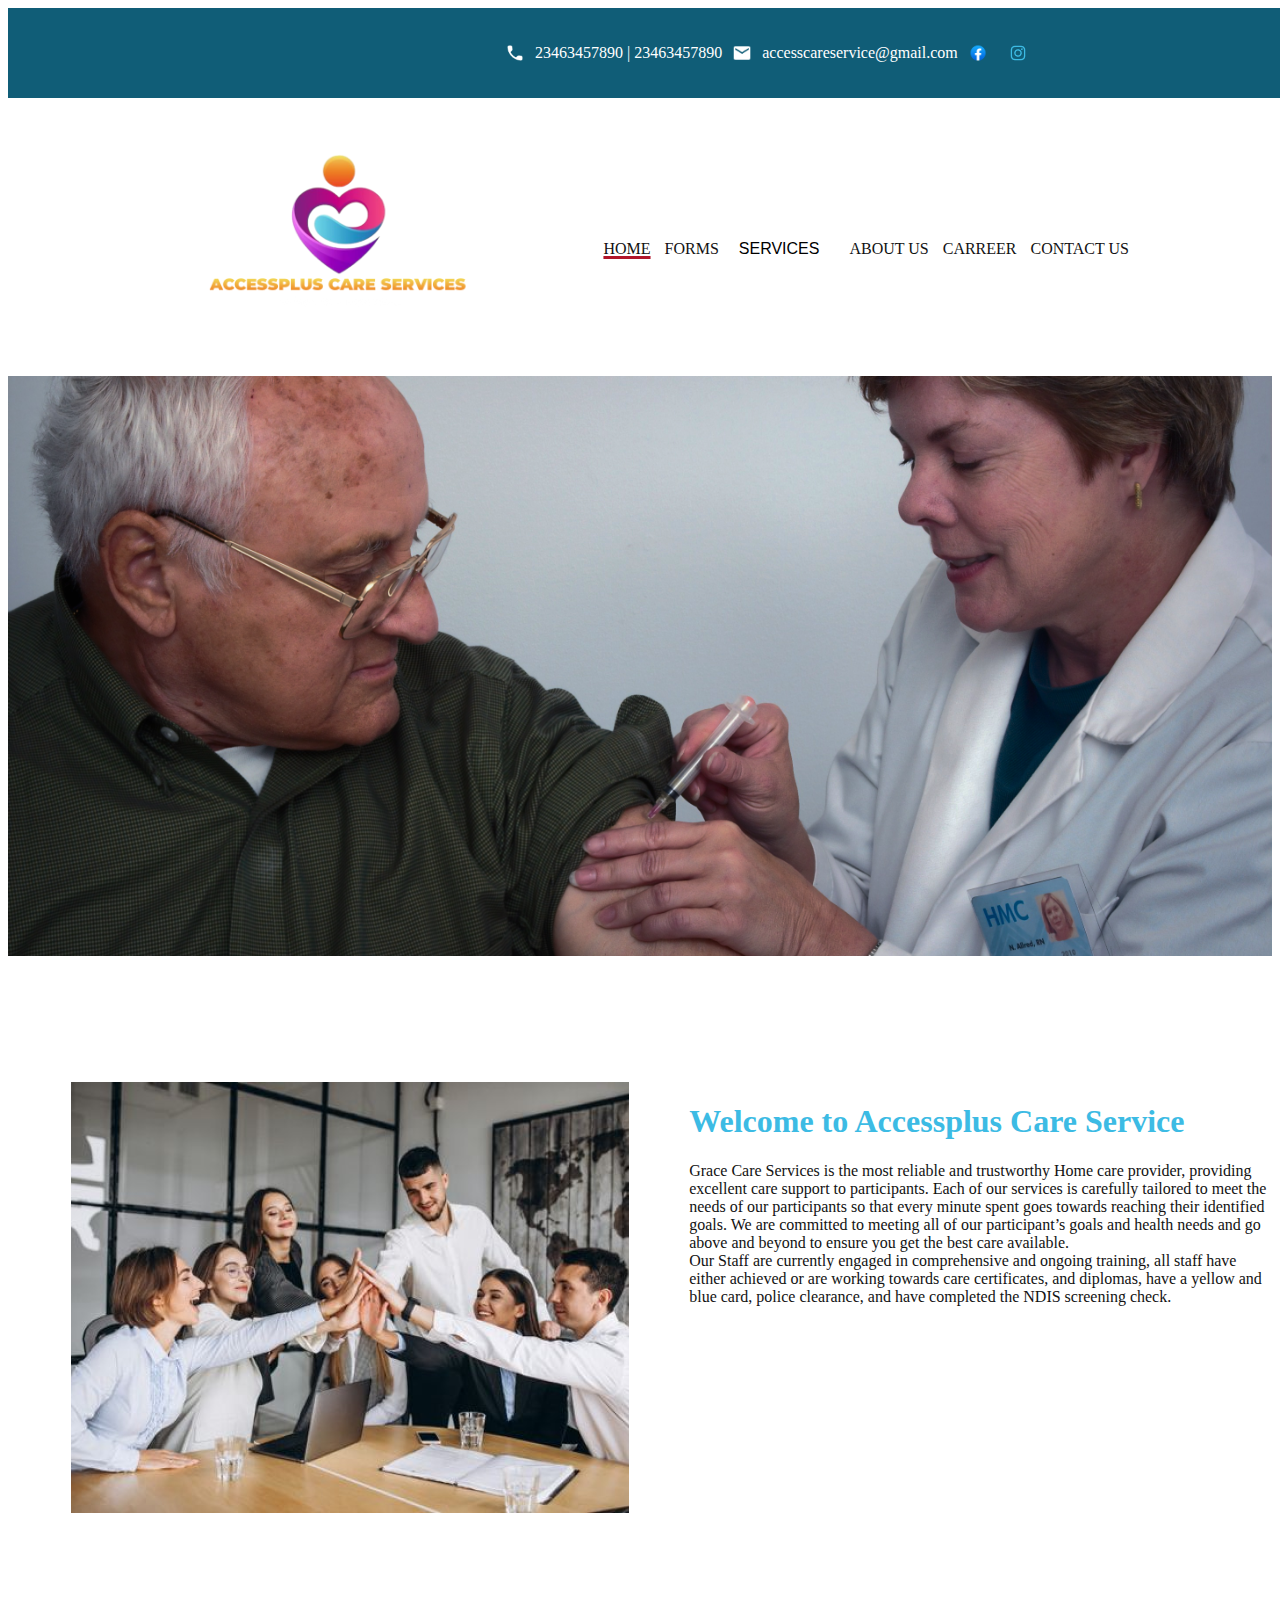
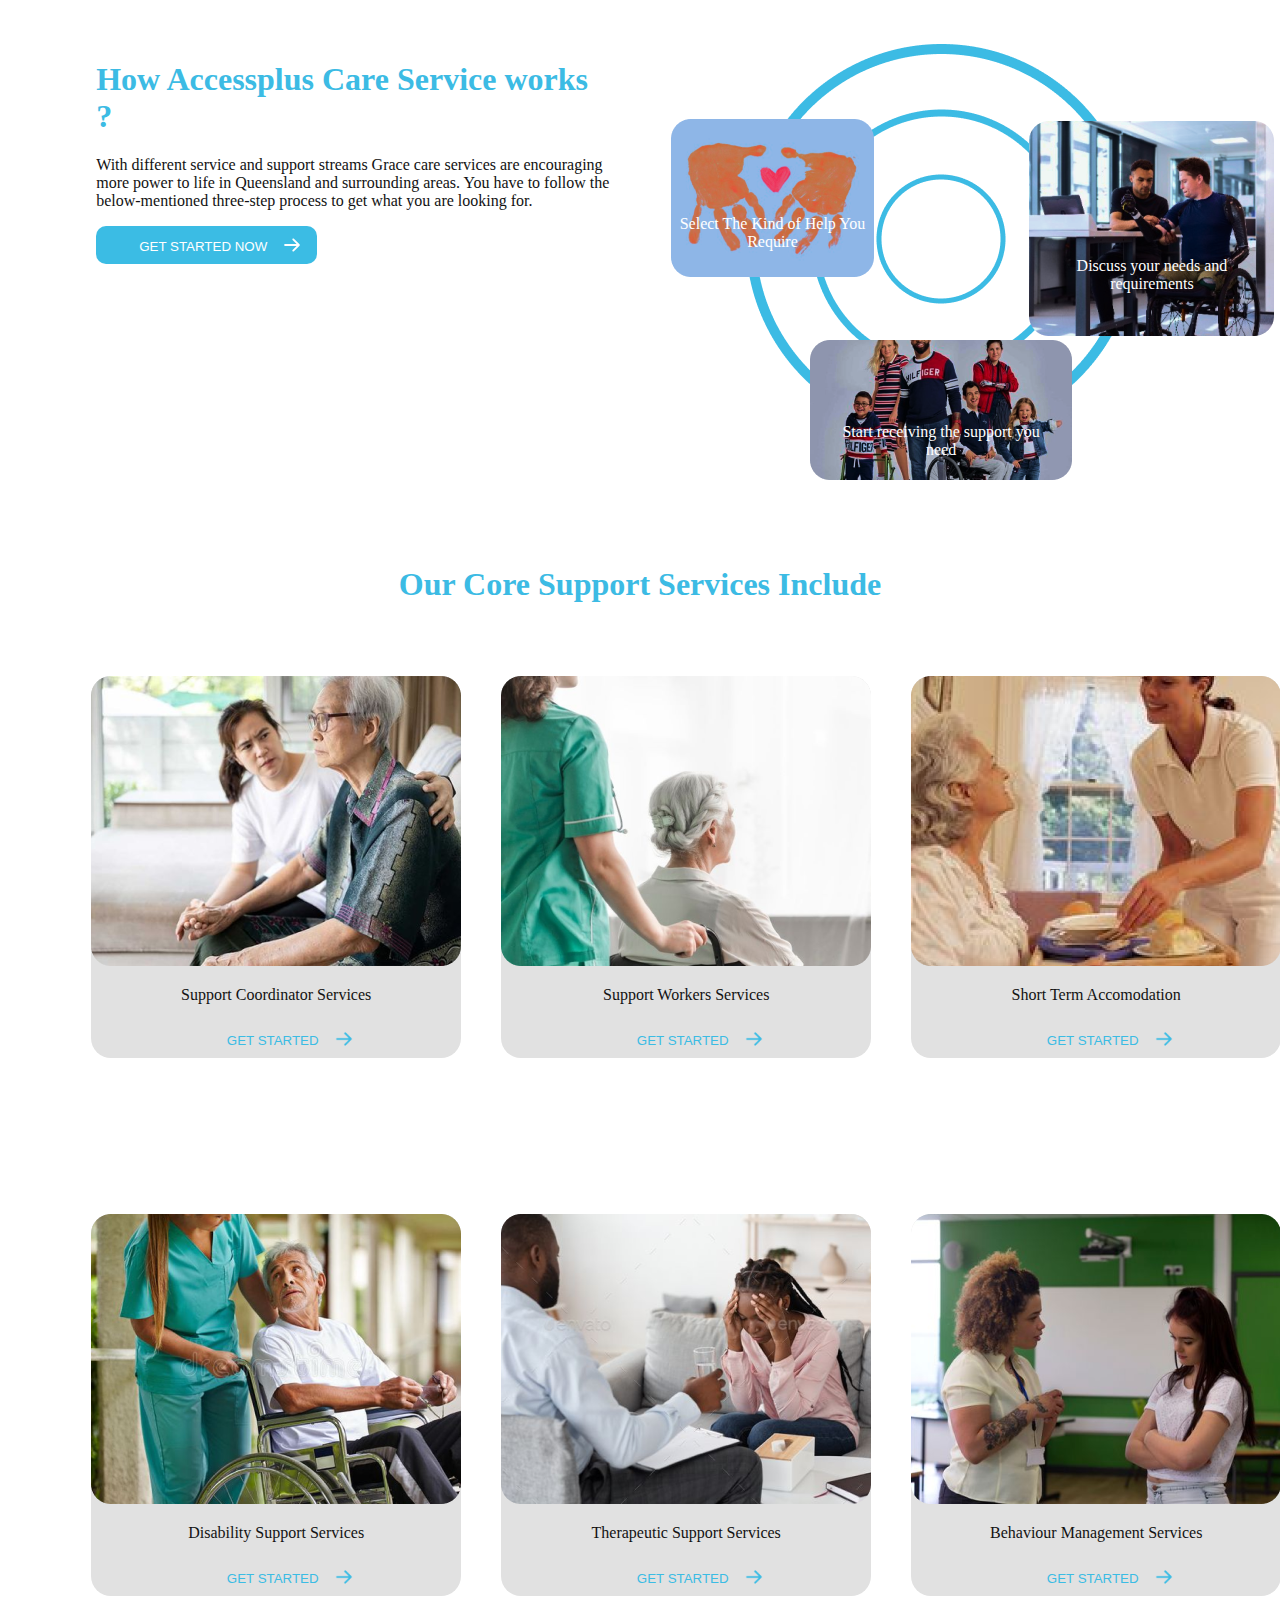
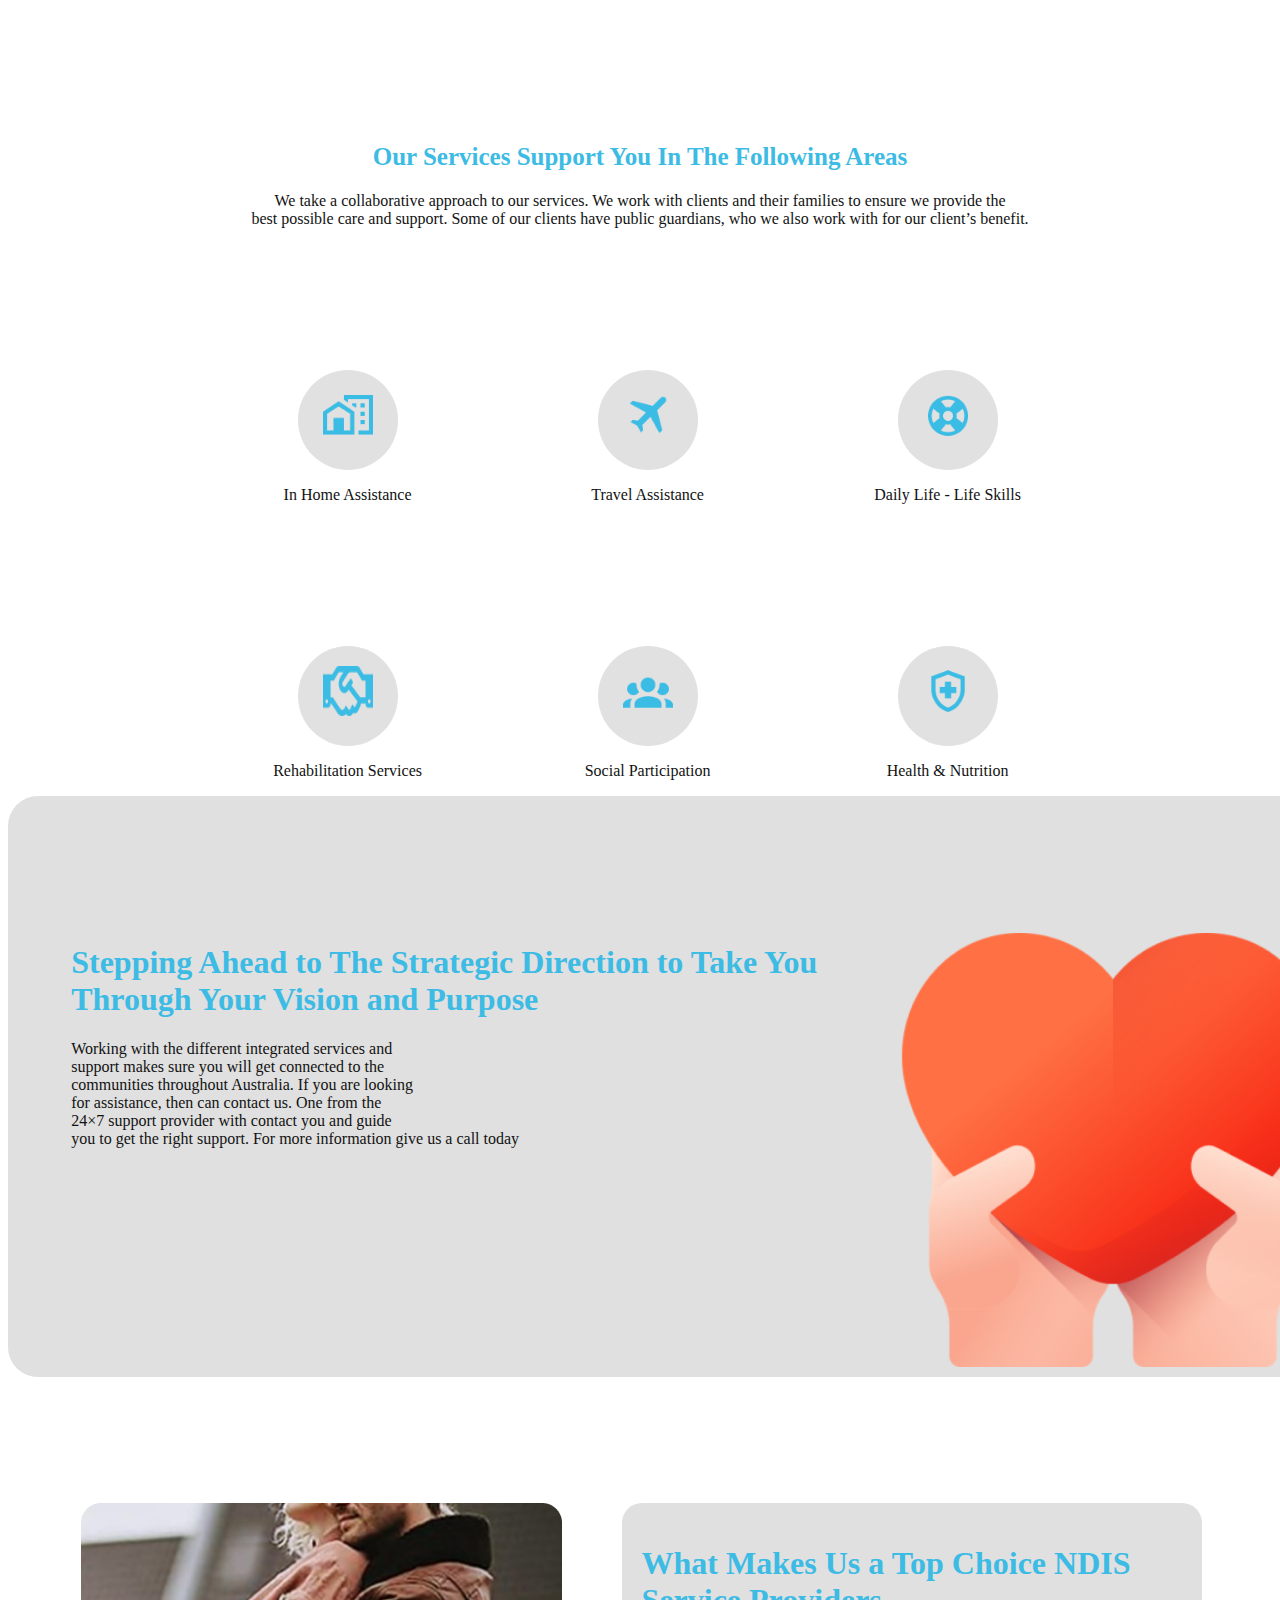
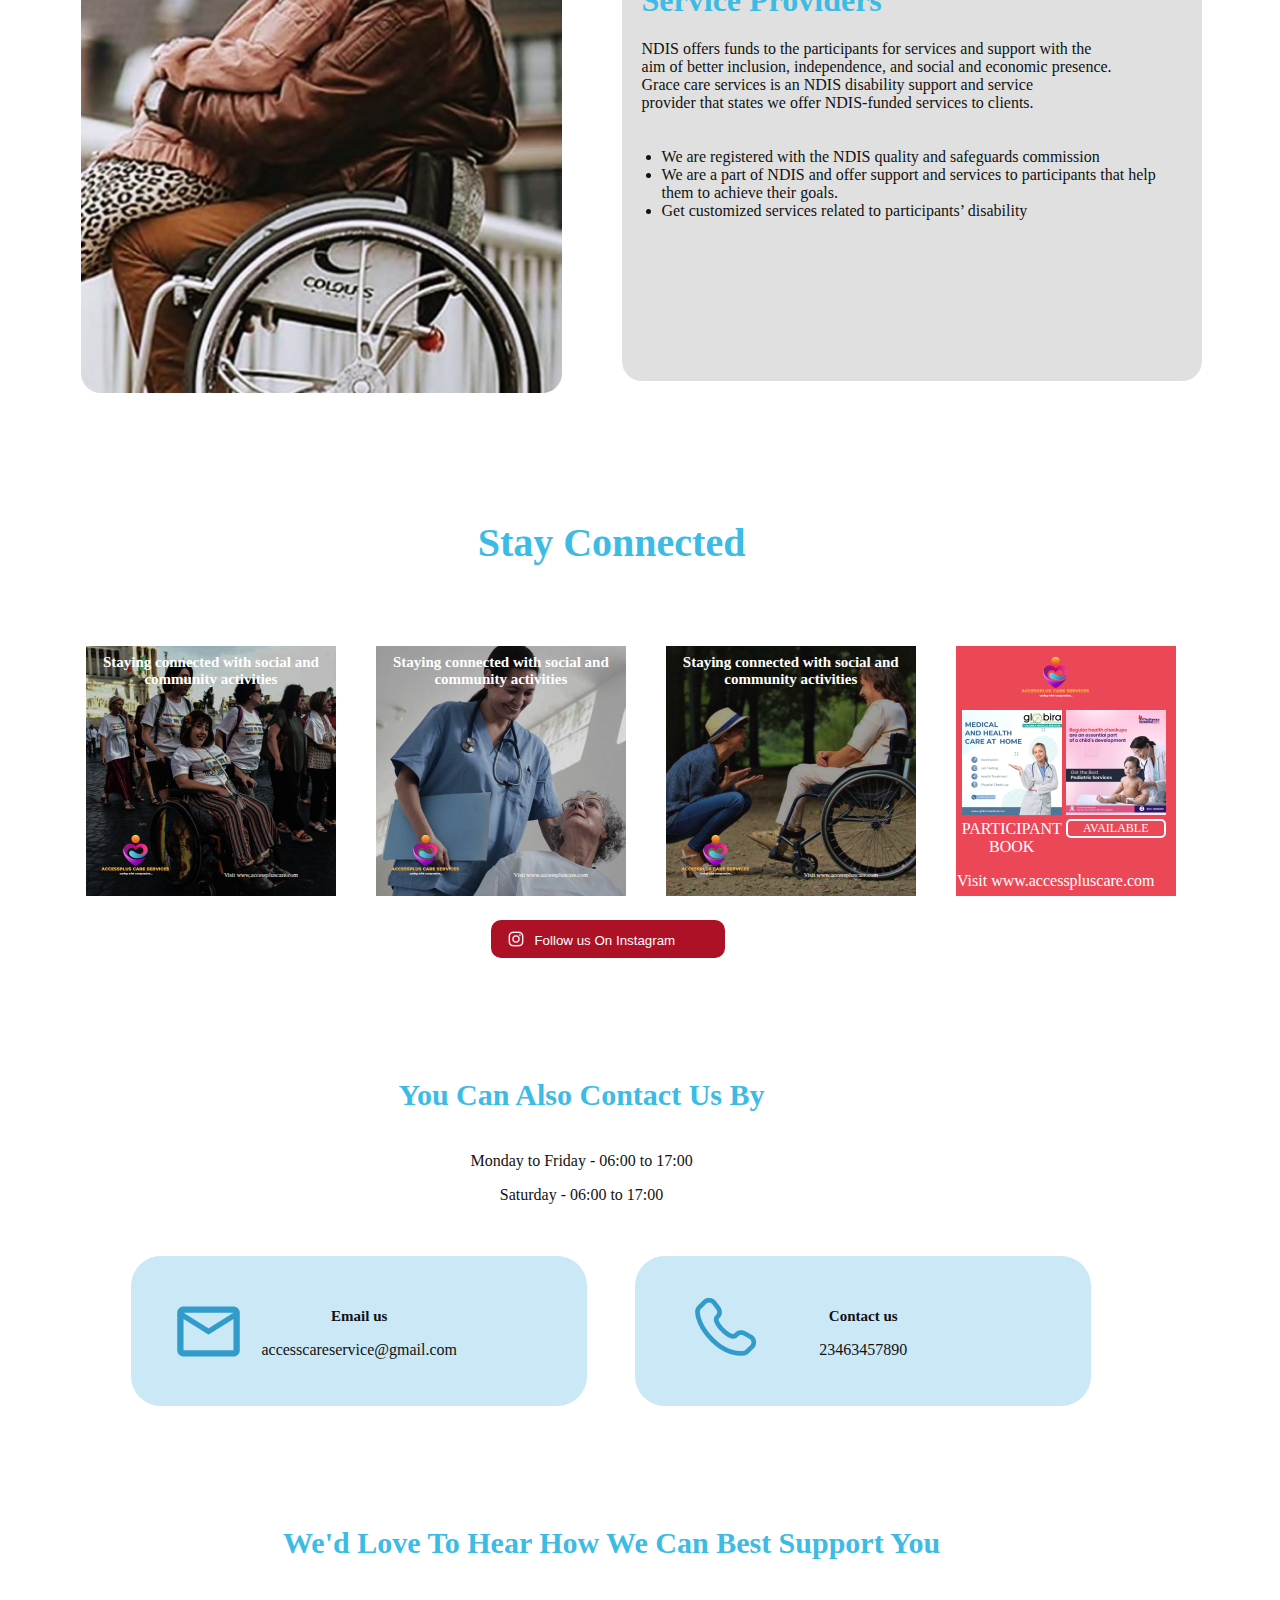
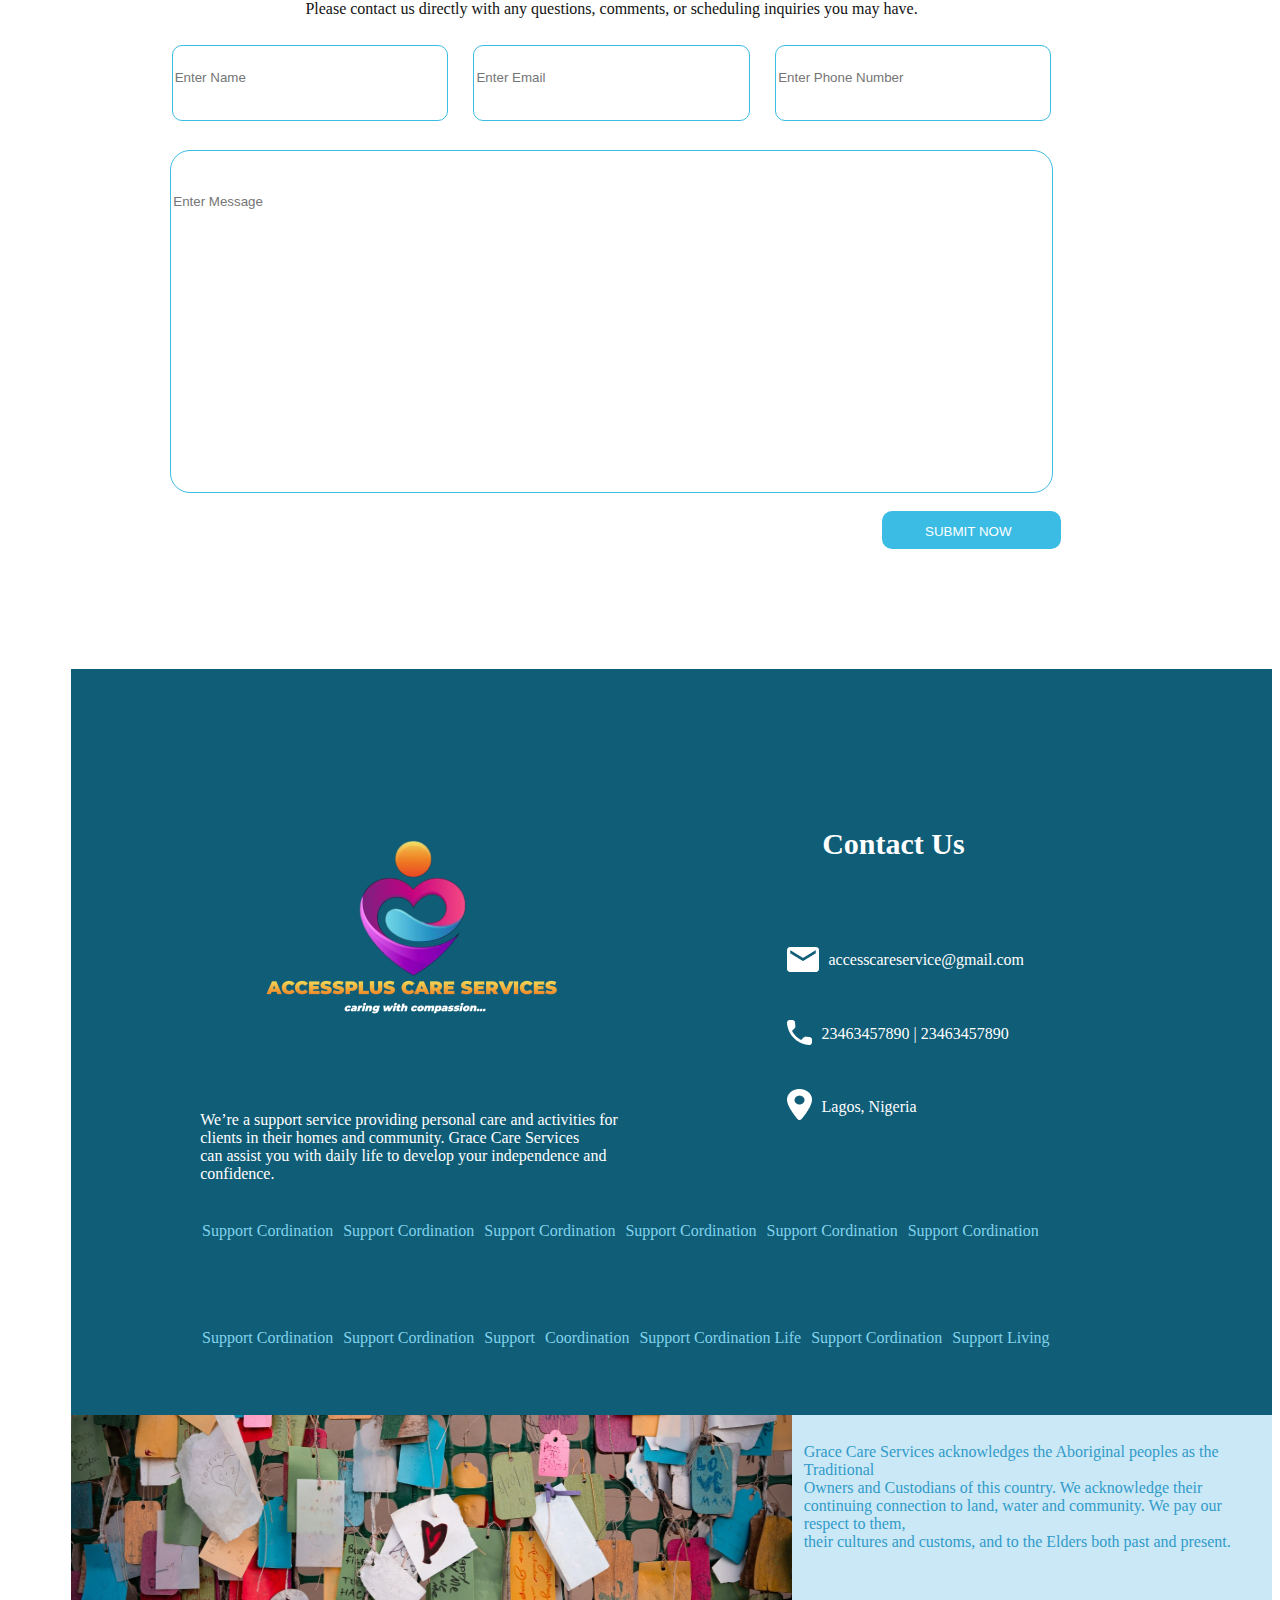
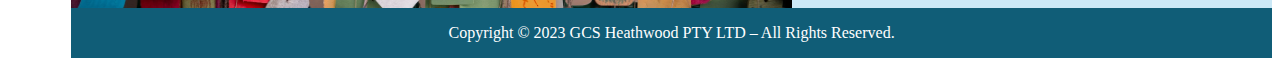
<file: index.html>
<!DOCTYPE html>
<html lang="en">
<head>
    <meta charset="UTF-8">
    <meta name="viewport" content="width=device-width, initial-scale=1.0", minimum-scale="1.0">
    <title>Accessplus Care Services</title>
    <link rel="stylesheet" href="./css/style.css">
</head>
<body>
    <header>
        <div id="contact">
            <img src="./img/phone.png" alt="phone">
            <p>23463457890 | 23463457890</p>
            <img src="./img/mail.png" alt="mail">
            <p>accesscareservice@gmail.com</p>
            <img src="./img/facebook.png" alt="facebook">
            <img id="insta" src="./img/Instagram.png" alt="Instagram">
        </div>
        <div class="nav">
            <img src="./img/image 1.png" alt="accessplus care services"/>
            <div id="nav">
                <a id="current" href="index.html">HOME</a>
                <a href="index.html#forms">FORMS</a>
                <div class="dropdown">
                    <button class="dropbtn">SERVICES</button>
                    <div class="dropdown-content">
                      <a href="index.html#supportServices">Support Coordination</a>
                      <a href="youthMentoring.html">Youth Mentoring</a>
                      <a href="trainingService.html">Behaviour Management</a>
                      <a href="index.html#supportServices">Support Workers</a>
                      <a href="index.html#supportServices2">Disability Support</a>
                      <a href="index.html#supportServices2">Therapeutic support</a>
                      <a href="index.html#supportServices">Other Services</a>
                    </div>
                  </div>
                <a href="aboutUs.html">ABOUT US</a>
                <a href="aboutUs.html#jobOpportunities">CARREER</a>
                <a href="contactUs.html">CONTACT US</a>
            </div>
        </div>
    </header>
    <div class="img1">
        <img src="./img/Frame 5.png" alt="doctor injecting a patient"/>
    </div>
    <div class="container welcome">
        <img src="./img//image 3.png" id="welcomeImg" alt="team high five"/>
        <div class="welcomeMessage">
            <h1>
                Welcome to Accessplus Care Service
            </h1>
            <p>
                Grace Care Services is the most reliable and trustworthy Home care provider, providing excellent care support to participants. Each of our services is carefully tailored to meet the needs of our participants so that every minute spent goes towards reaching their identified goals. We are committed to meeting all of our participant’s goals and health needs and go above and beyond to ensure you get the best care available. 
                <br>Our Staff are currently engaged in comprehensive and ongoing training, all staff have either achieved or are working towards care certificates, and diplomas, have a yellow and blue card, police clearance, and have completed the NDIS screening check.<br>
            </p>
        </div>
    </div>
    <div class="container howItWorks">
        <div id="howItWorks">
            <h1>
                How Accessplus Care Service works ?
            </h1>
            <p>
                With different service and support streams Grace care services are encouraging more power to life in Queensland and surrounding areas. You have to follow the below-mentioned three-step process to get what you are looking for.
            </p>
            <button class="btn" id="btn1"><a href="contactUs.html#getStarted">GET STARTED NOW</a></button>
        </div>
        <div id="ellipse">
            <div class="imageContainer" id="ellipseImage1">
                <img src="./img/Frame 6.png" alt="care">
                <div class="imageText">
                    Select The Kind of Help You Require
                </div>
            </div>
            <div class="imageContainer" id="ellipseImage2">
                <img src="./img/Frame 8.png" alt="care">
                <div class="imageText">
                    Discuss your needs and requirements
                </div>
                </div>
            <div class="imageContainer" id="ellipseImage3">
                    <img src="./img/image 18.png" alt="care">
                    <div class="imageText">
                        Start receiving the support you need
                    </div>
                    </div>
        </div>
    </div>
    <div class="supportServices" id="supportServices">
        <h1>Our Core Support Services Include</h1>
        <div class="container">
            <div class="cards">
                <img src="./img/image2.png">
                <p>Support Coordinator Services</p>
                <button class="btn noFillBtn"><a id="blueGetStarted" href="contactUs.html#getStarted">GET STARTED</a></button>
            </div>
            <div class="cards">
            <img src="./img/image 2.png">
                <p>Support Workers Services</p>
                <button class="btn noFillBtn"><a id="blueGetStarted" href="contactUs.html#getStarted">GET STARTED</a></button>
            </div>
            <div class="cards">
                <img src="./img/image 5.png">
                <p>Short Term Accomodation</p>
                <button class="btn noFillBtn"><a id="blueGetStarted" href="contactUs.html#getStarted">GET STARTED</a></button>
            </div>
        </div>
        <div class="container" id="supportServices2">
            <div class="cards">
                <img src="./img/image 8.png">
                <p>Disability Support Services</p>
                <button class="btn noFillBtn"><a id="blueGetStarted" href="contactUs.html#getStarted">GET STARTED</a></button>
            </div>
            <div class="cards">
                <img src="./img/image 22.png">
                <p>Therapeutic Support Services</p>
                <button class="btn noFillBtn"><a id="blueGetStarted" href="contactUs.html#getStarted">GET STARTED</a></button>
            </div>
            <div class="cards">
                <img src="./img/image 6.png">
                <p>Behaviour Management Services</p>
                <button class="btn noFillBtn"><a id="blueGetStarted" href="contactUs.html#getStarted">GET STARTED</a></button>
            </div>
        </div>
    </div>
    <div class="supportServices">
        <h2>Our Services Support You In The Following Areas</h2>
        <p>We take a collaborative approach to our services. We work with clients and their families to ensure we provide the 
            <br>
            best possible care and support. Some of our clients have public guardians, who we also work with for our client’s benefit.
            <br>
        </p>
        <div class="container roundCardsContainer">
        <div>
            <div class="roundCards">
            <img src="./img/mdi_home-city-outline.png">
        </div>
            <p>In Home Assistance</p>
        </div>
        <div>
            <div class="roundCards">
            <img src="./img/material-symbols_travel.png">
            </div>
            <p>Travel Assistance</p>
        </div>
        <div>
            <div class="roundCards">
                <img src="./img/heroicons_lifebuoy-20-solid.png">
            </div>
            <p>Daily Life - Life Skills</p>
        </div>
        </div>
        <div class="container roundCardsContainer">
        <div>
            <div class="roundCards">
                <img src="./img/Vector.png">
            </div>
            <p>Rehabilitation Services</p>
        </div>
        <div>
            <div class="roundCards">
                <img src="./img/mdi_account-group.png">
            </div>
            <p>Social Participation</p>
        </div>
        <div>
            <div class="roundCards">
                <img src="./img/material-symbols_health-and-safety-outline.png">
            </div>
            <p>Health & Nutrition</p>
        </div>
        </div>
    </div>
    <div class="container strategicContainer" id="strategicContainer">
        <div class="strategicDirection">
        <h1>
            Stepping Ahead to The Strategic Direction to Take You Through Your Vision and Purpose
        </h1>
        <p>
            Working with the different integrated services and 
            <br>support makes sure you will get connected to the 
            <br>communities throughout Australia. If you are looking
            <br>for assistance, then can contact us. One from the
            <br> 24×7 support provider with contact you and guide
            <br>you to get the right support. For more information give us a call today
        </p>
    </div>
    <img src="./img/give-love 1.png" alt="give love">
    </div>
    <div class="container choice">
        <img id="img9" src="./img/image 9.png">
        <div class="NDIS">
            <h1>
                What Makes Us a Top Choice NDIS Service Providers
            </h1>
            <p>
                NDIS offers funds to the participants for services and support with the 
                <br>aim of better inclusion, independence, and social and economic presence.
                <br> Grace care services is an NDIS disability support and service 
                <br>provider that states we offer NDIS-funded services to clients.
            </p>
            <ul>
                <li>
                    We are registered with the NDIS quality and safeguards commission
                </li> 
                <li>
                    We are a part of NDIS and offer support and services to participants that help them to achieve their goals.
                </li>
                <li>
                    Get customized services related to participants’ disability
                </li> 
            </ul>
        </div>
    </div>
    <div class="stayConnected">
        <h2>Stay Connected</h2>
        <div class="container">
            <div class="imageContainer stayConnectedImg">
                <img src="./img/image 11.png" alt="man caring for woman on wheelchair">
                <div class="imageText1">
                    <h3>
                        Staying connected with social and community activities
                    </h3>
                </div>
                <div class="imageText2">
                    <img src="./img/image a.png">
                </div>
                <div class="imageText3">
                    <p>Visit www.accesspluscare.com</p>
                </div>
            </div>
            <div class="imageContainer stayConnectedImg">
                <img src="./img/image 12.png" alt="doctor with patient">
                <div class="imageText1">
                    <h3>
                        Staying connected with social and community activities
                    </h3>
                </div>
                <div class="imageText2">
                    <img src="./img/image a.png">
                </div>
                <div class="imageText3">
                    <p>Visit www.accesspluscare.com</p>
                </div>
            </div>
            <div class="imageContainer stayConnectedImg">
                <img src="./img/image 13.png" alt="lady with man in a wheel chair">
                <div class="imageText1">
                    <h3>
                        Staying connected with social and community activities
                    </h3>
                </div>
                <div class="imageText2">
                    <img src="./img/image a.png">
                </div>
                <div class="imageText3">
                    <p>Visit www.accesspluscare.com</p>
                </div>
            </div>
            <div class="imageContainer participantBook stayConnectedImg">
                <img src="./img/image a1.png">
                <div class="container bookContainer">
                    <div class="bookImage">
                        <img src="./img/image 14.png">
                        <div>
                            PARTICIPANT BOOK
                        </div>
                    </div>
                    <div class="bookImage">
                        <img src="./img/image 15.png">
                        <div id="available">
                            AVAILABLE
                        </div>
                    </div>
                </div>
                <p>Visit www.accesspluscare.com</p>
        </div>
    </div>
    <button class="instagramBtn">Follow us On Instagram</button>
    <div class="altContact">
        <div id="time">
            <h4>You Can Also Contact Us By</h4>
            <p>Monday to Friday - 06:00 to 17:00</p>
            <p>Saturday - 06:00 to 17:00</p>
        </div>
        <div class="container emailCallContainer">
            <div id="emailUs">
                <h3>
                    Email us
                </h3>
                <p>
                    accesscareservice@gmail.com
                </p>
            </div>
            <div id="callUs">
                <h3>
                    Contact us
                </h3>
                <p>
                    23463457890
                </p>
            </div>
        </div>
    </div>
    <div class="contactUsForm">
        <div id="inquiries">
            <h4>
                We'd Love To Hear How We Can Best Support You
            </h4>
            <p>
                Please contact us directly with any questions, comments, or scheduling inquiries you may have.
            </p>
        </div>
        <form id="forms">
            <div class="smallInputs" id="smallInputs">
            <input class="smallInput" type="text" id="name" name="name" placeholder="Enter Name">
            <input class="smallInput" type="text" id="email" name="email" placeholder="Enter Email">
            <input class="smallInput" type="text" id="phone" name="phone" placeholder="Enter Phone Number"><br><br>
            </div>
            <input type="text" id="message" name="message" placeholder="Enter Message"><br><br>
            <input id="submitNow" class="btn" type="submit" value="Submit now">
        </form>
    </div>
    <div class="contactUs contactUsIndex">
    <div class="ctrl">
        <div class="container">
            <div>
                <img src="./img/image 10.png">
                <p id="graceText">
                    We’re a support service providing personal care and activities for
                    <br>clients in their homes and community. Grace Care Services
                    <br>can assist you with daily life to develop your independence and confidence.
                </p>
            </div>
            <div class="contacts">
                <h5>
                    Contact Us
                </h5>
                <div class="container contactUsContainer">
                    <img class="vector" src="./img/Vectormail.png">
                    <p>accesscareservice@gmail.com</p>
                </div>
                <div class="container contactUsContainer">
                    <img class="vector" src="./img/Vectorphone.png">
                    <p>23463457890 | 23463457890</p>
                </div>
                <div class="container contactUsContainer">
                    <img class="vector" src="./img/Vectorlocation.png">
                    <p>Lagos, Nigeria</p>
                </div>
            </div>
        </div>
        <div class="container supportCoordination">
            <p>Support Cordination</p>
            <p>Support Cordination</p>
            <p>Support Cordination</p>
            <p>Support Cordination</p>
            <p>Support Cordination</p>
            <p>Support Cordination</p>
        </div>
        <div class="container supportCoordination">
            <p>Support Cordination</p>
            <p>Support Cordination</p>
            <p>Support</p>
            <p>Coordination</p>
            <p>Support Cordination Life</p>
            <p>Support Cordination</p>
            <p>Support Living</p>
        </div>
    </div>
        <div class="unsplash">
            <img id="unsplash" src="./img//unsplash_oWcOmJwoxO4.png">
                <p>
                    Grace Care Services acknowledges the Aboriginal peoples as the Traditional 
                    <br>Owners and Custodians of this country. We acknowledge their 
                    <br>continuing connection to land, water and community. We pay our respect to them, 
                    <br>their cultures and customs, and to the Elders both past and present.
                </p>
        </div>
    </div>
</body>
<footer id="indexFooter">
        <p>Copyright © 2023 GCS Heathwood PTY LTD – All Rights Reserved.</p>
       
</footer>
</html>
</file>
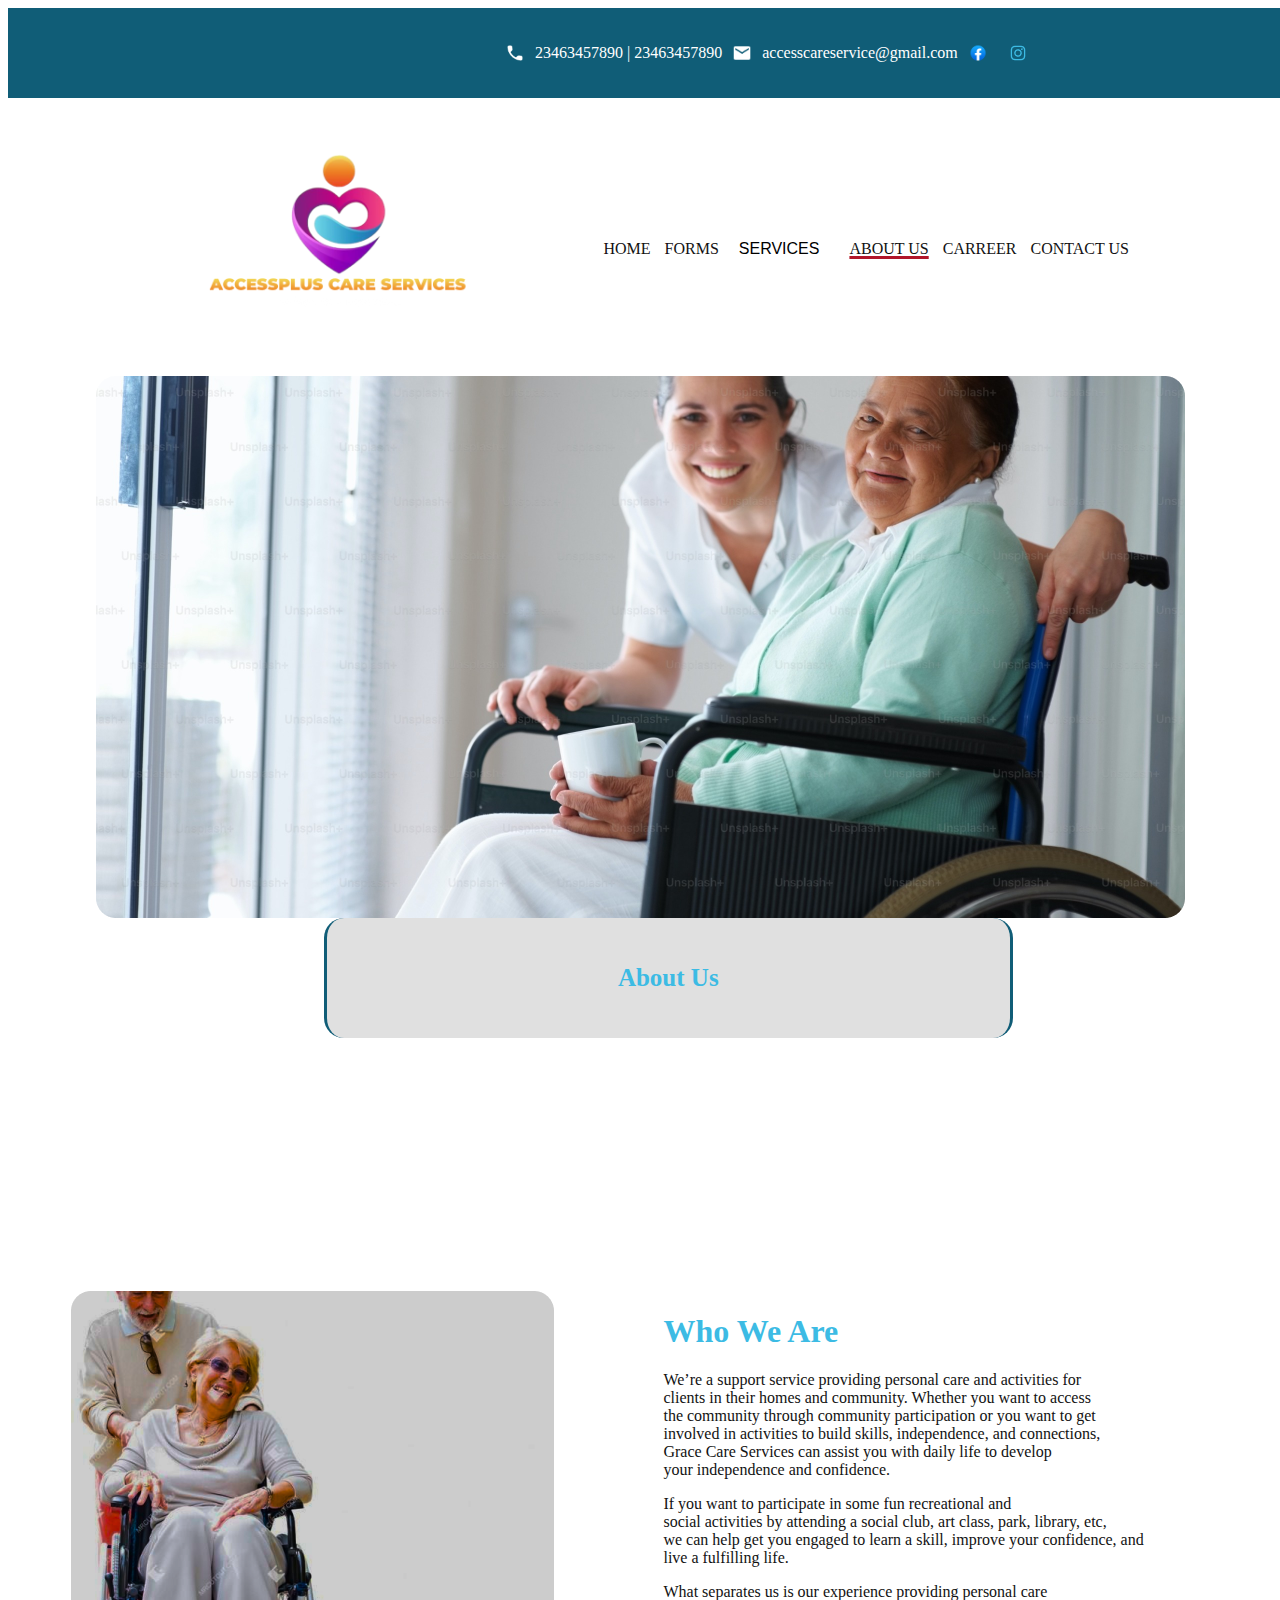
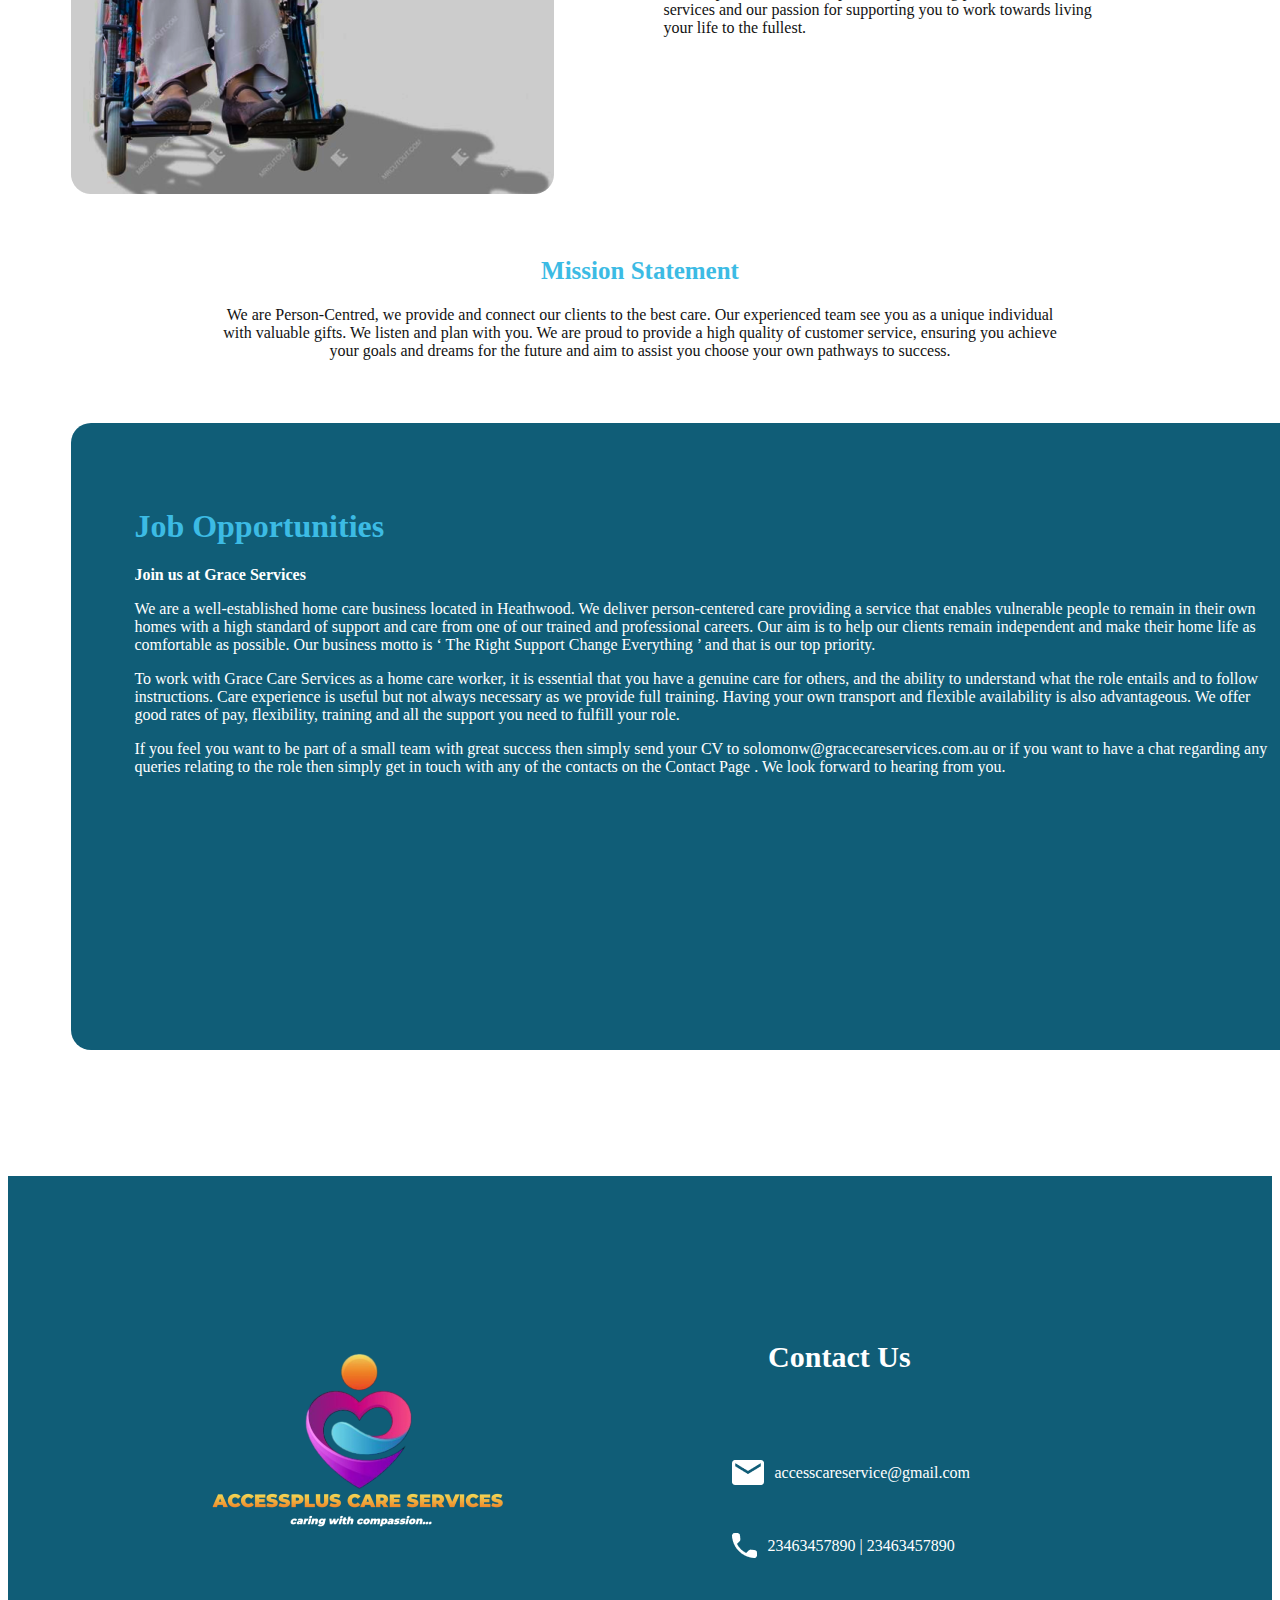
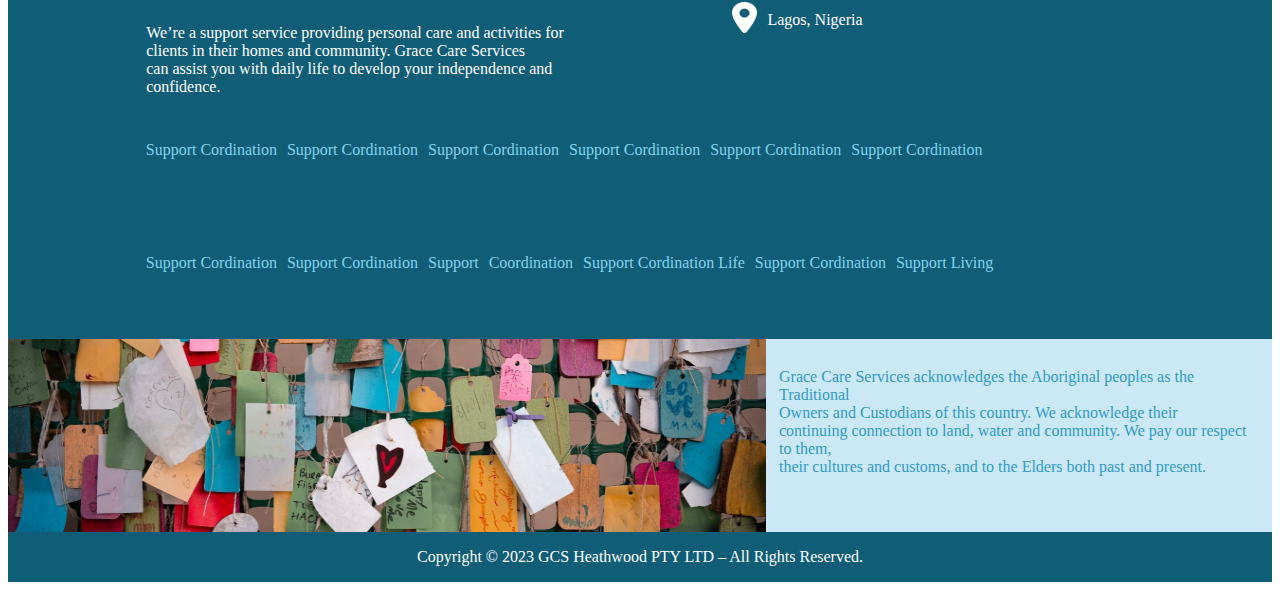
<file: AboutUs.html>
<!DOCTYPE html>
<html lang="en">
<head>
    <meta charset="UTF-8">
    <meta name="viewport" content="width=device-width, initial-scale=1.0">
    <title>Accessplus - About Us</title>
    <link rel="stylesheet" href="./css/style.css">
</head>
<body>
    <header>
        <div id="contact">
         <img src="./img/phone.png" alt="phone">
         <p>23463457890 | 23463457890</p>
         <img src="./img/mail.png" alt="mail">
         <p>accesscareservice@gmail.com</p>
         <img src="./img/facebook.png" alt="facebook">
         <img id="insta" src="./img/Instagram.png" alt="Instagram">
        </div>
        <div class="nav">
            <img src="./img/image 1.png" alt="accessplus care services"/>
            <div id="nav">
                <a href="index.html">HOME</a>
                <a href="index.html#forms">FORMS</a>
                <div class="dropdown">
                    <button class="dropbtn">SERVICES</button>
                    <div class="dropdown-content">
                      <a href="index.html#supportServices">Support Coordination</a>
                      <a href="youthMentoring.html">Youth Mentoring</a>
                      <a href="trainingService.html">Behaviour Management</a>
                      <a href="index.html#supportServices">Support Workers</a>
                      <a href="index.html#supportServices2">Disability Support</a>
                      <a href="index.html#supportServices2">Therapeutic support</a>
                      <a href="index.html#supportServices">Other Services</a>
                    </div>
                  </div>
                <a id="current" href="aboutUs.html">ABOUT US</a>
                <a href="aboutUs.html#jobOpportunities">CARREER</a>
                <a href="contactUs.html">CONTACT US</a>
            </div>
        </div>
    </header>
    <div class="img1">
        <img src="./img/image 20.png" alt="young lady caring for elderly woman"/>
    </div>
    <div class="contactUsCard">
        <h2>About Us</h2>
    </div>
    <div class="container">
        <img src="./img/image 21.png">
        <div class="whoWeAre" id="whoWeAre1">
            <h1>Who We Are</h1>
            <p>We’re a support service providing personal care and activities for 
                <br>clients in their homes and community. Whether you want to access 
                <br>the community through community participation or you want to get 
                <br>involved in activities to build skills, independence, and connections, 
                <br>Grace Care Services can assist you with daily life to develop 
                <br>your independence and confidence.</p>
            <p>If you want to participate in some fun recreational and 
                <br>social activities by attending a social club, art class, park, library, etc, 
                <br>we can help get you engaged to learn a skill, improve your confidence, and live a fulfilling life.</p>
            <p>What separates us is our experience providing personal care 
                <br>services and our passion for supporting you to work towards living 
                <br>your life to the fullest.</p>
        </div>
    </div>
    <div class="missionStatement">
        <h2>Mission Statement</h2>
        <p>We are Person-Centred, we provide and connect our clients to the best care. Our experienced team see you as a unique individual 
            <br>with valuable gifts. We listen and plan with you. We are proud to provide a high quality of customer service, ensuring you achieve 
            <br>your goals and dreams for the future and aim to assist you choose your own pathways to success.</p>
    </div>
    <div class="jobOpportunities" id="jobOpportunities">
        <h1>Job Opportunities</h1>
        <p><b>Join us at Grace Services</b></p>
        <p>
            We are a well-established home care business located in Heathwood. We deliver person-centered care providing a service that enables vulnerable people to remain in their own homes with a high standard of support and care from one of our trained and professional careers. Our aim is to help our clients remain independent and make their home life as comfortable as possible. Our business motto is ‘ The Right Support Change Everything ’ and that is our top priority.
        </p>
        <p>
            To work with Grace Care Services as a home care worker, it is essential that you have a genuine care for others, and the ability to understand what the role entails and to follow instructions. Care experience is useful but not always necessary as we provide full training. Having your own transport and flexible availability is also advantageous. We offer good rates of pay, flexibility, training and all the support you need to fulfill your role.
        </p>
        <p>
            If you feel you want to be part of a small team with great success then simply send your CV to solomonw@gracecareservices.com.au or if you want to have a chat regarding any queries relating to the role then simply get in touch with any of the contacts on the Contact Page . We look forward to hearing from you.
        </p>
    </div>
    <div class="contactUs">
    <div class="ctrl">
        <div class="container">
            <div>
                <img src="./img/image 10.png">
                <p id="graceText">
                    We’re a support service providing personal care and activities for
                    <br>clients in their homes and community. Grace Care Services
                    <br>can assist you with daily life to develop your independence and confidence.
                </p>
            </div>
            <div class="contacts">
                <h5>
                    Contact Us
                </h5>
                <div class="container contactUsContainer">
                    <img class="vector" src="./img/Vectormail.png">
                    <p>accesscareservice@gmail.com</p>
                </div>
                <div class="container contactUsContainer">
                    <img class="vector" src="./img/Vectorphone.png">
                    <p>23463457890 | 23463457890</p>
                </div>
                <div class="container contactUsContainer">
                    <img class="vector" src="./img/Vectorlocation.png">
                    <p>Lagos, Nigeria</p>
                </div>
            </div>
        </div>
        <div class="container supportCoordination">
            <p>Support Cordination</p>
            <p>Support Cordination</p>
            <p>Support Cordination</p>
            <p>Support Cordination</p>
            <p>Support Cordination</p>
            <p>Support Cordination</p>
        </div>
        <div class="container supportCoordination">
            <p>Support Cordination</p>
            <p>Support Cordination</p>
            <p>Support</p>
            <p>Coordination</p>
            <p>Support Cordination Life</p>
            <p>Support Cordination</p>
            <p>Support Living</p>
        </div>
    </div>
        <div class="unsplash">
            <img id="unsplash" src="./img//unsplash_oWcOmJwoxO4.png">
                <p>
                    Grace Care Services acknowledges the Aboriginal peoples as the Traditional 
                    <br>Owners and Custodians of this country. We acknowledge their 
                    <br>continuing connection to land, water and community. We pay our respect to them, 
                    <br>their cultures and customs, and to the Elders both past and present.
                </p>
        </div>
    </div>
</body>
<footer>
        <p>Copyright © 2023 GCS Heathwood PTY LTD – All Rights Reserved.</p>
</footer>
</html>
</file>
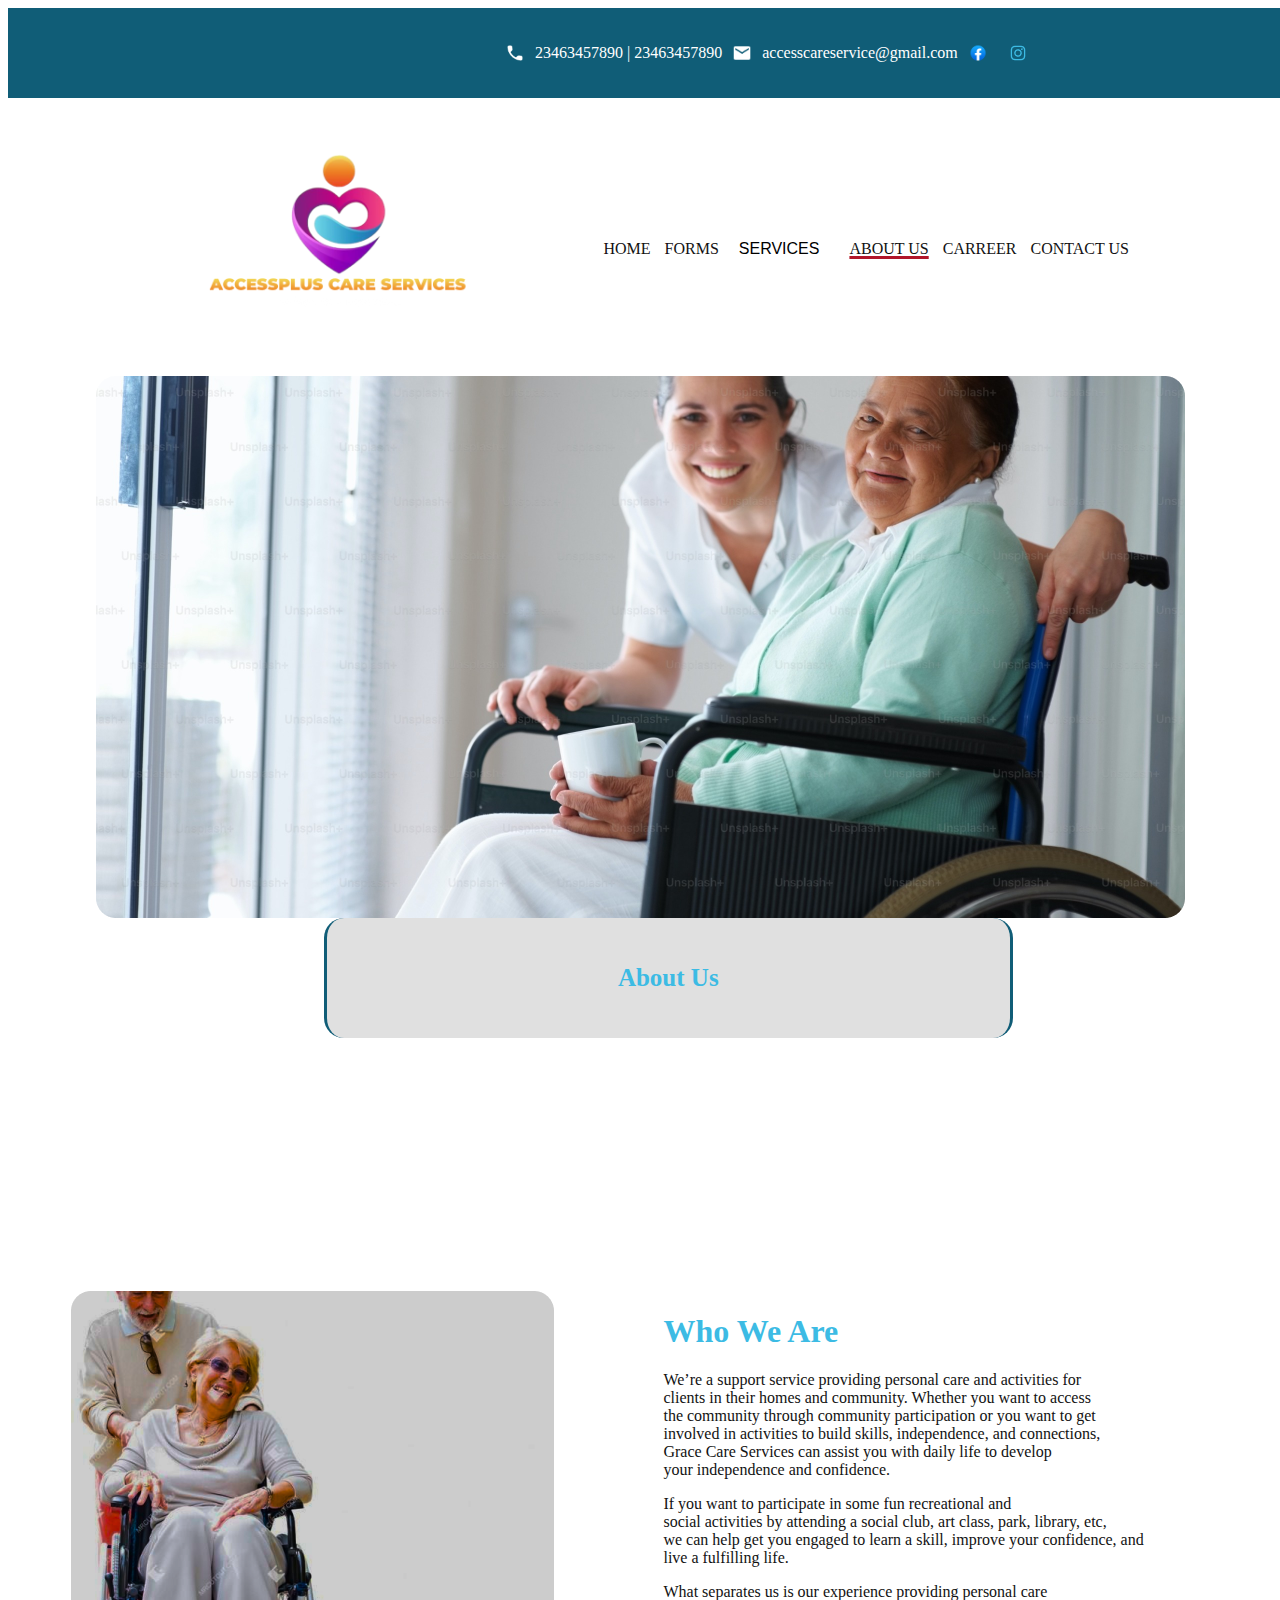
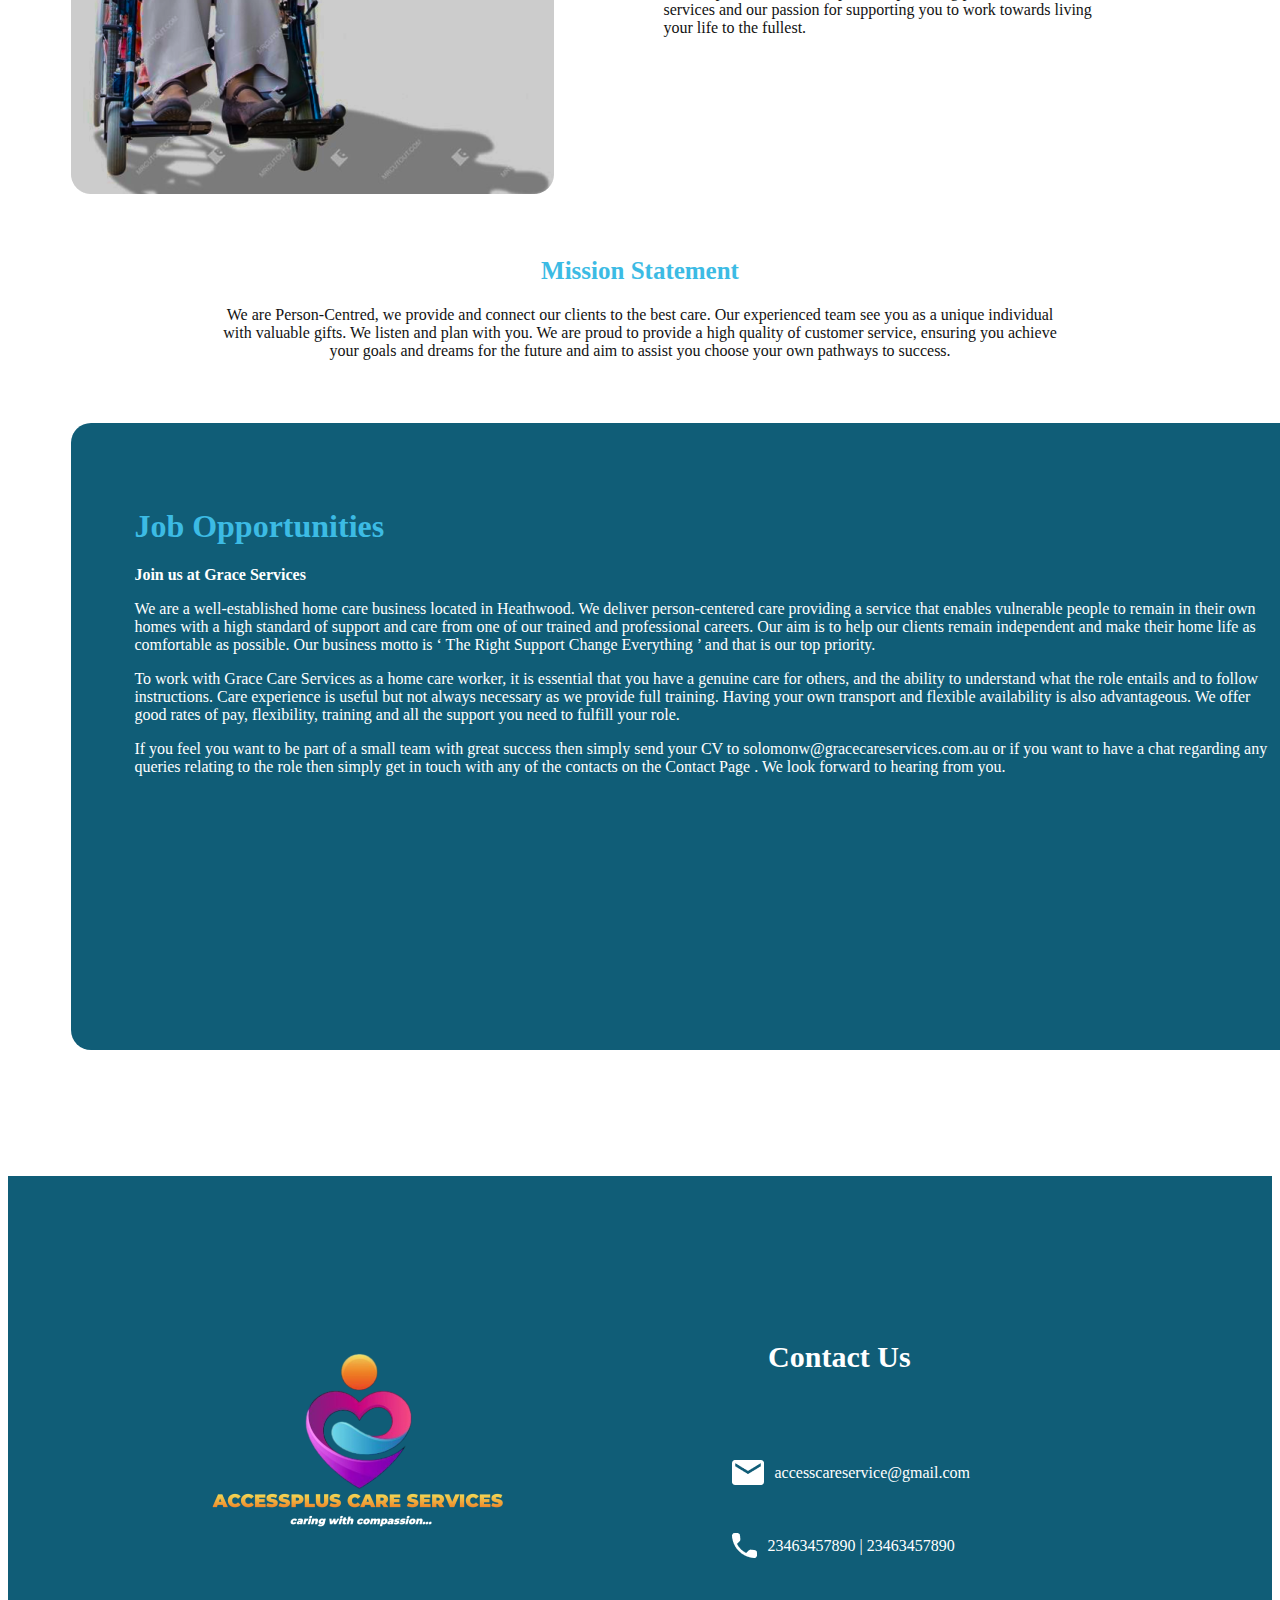
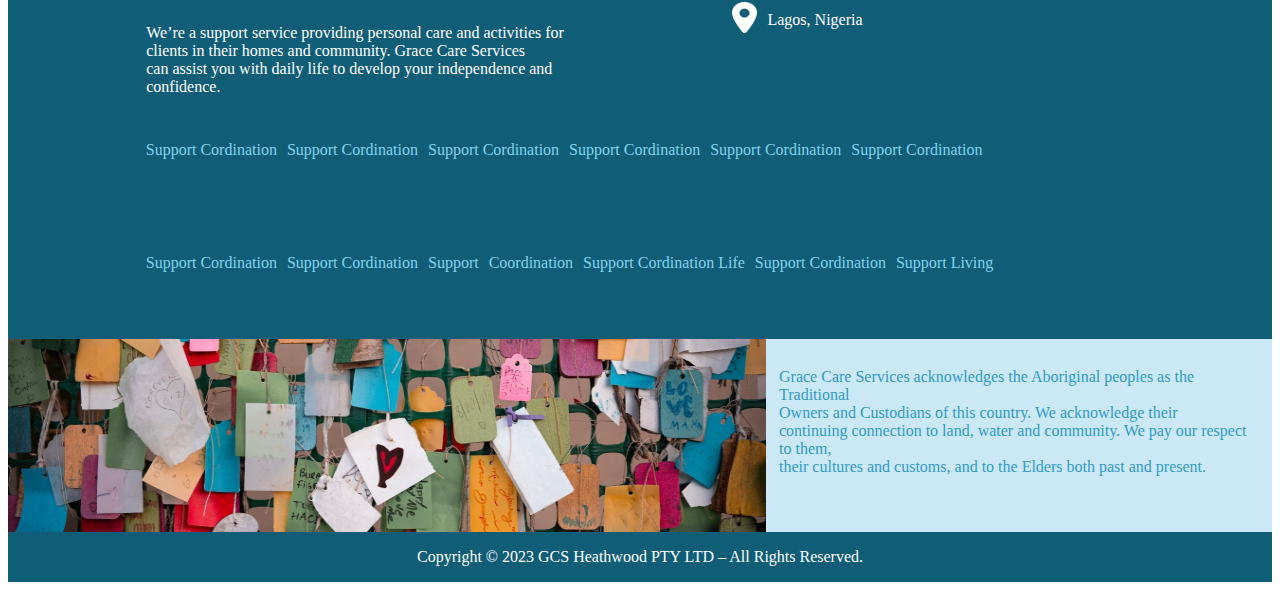
<file: aboutUs.html>
<!DOCTYPE html>
<html lang="en">
<head>
    <meta charset="UTF-8">
    <meta name="viewport" content="width=device-width, initial-scale=1.0">
    <title>Accessplus - About Us</title>
    <link rel="stylesheet" href="./css/style.css">
</head>
<body>
    <header>
        <div id="contact">
         <img src="./img/phone.png" alt="phone">
         <p>23463457890 | 23463457890</p>
         <img src="./img/mail.png" alt="mail">
         <p>accesscareservice@gmail.com</p>
         <img src="./img/facebook.png" alt="facebook">
         <img id="insta" src="./img/Instagram.png" alt="Instagram">
        </div>
        <div class="nav">
            <img src="./img/image 1.png" alt="accessplus care services"/>
            <div id="nav">
                <a href="index.html">HOME</a>
                <a href="index.html#forms">FORMS</a>
                <div class="dropdown">
                    <button class="dropbtn">SERVICES</button>
                    <div class="dropdown-content">
                      <a href="index.html#supportServices">Support Coordination</a>
                      <a href="youthMentoring.html">Youth Mentoring</a>
                      <a href="trainingService.html">Behaviour Management</a>
                      <a href="index.html#supportServices">Support Workers</a>
                      <a href="index.html#supportServices2">Disability Support</a>
                      <a href="index.html#supportServices2">Therapeutic support</a>
                      <a href="index.html#supportServices">Other Services</a>
                    </div>
                  </div>
                <a id="current" href="aboutUs.html">ABOUT US</a>
                <a href="aboutUs.html#jobOpportunities">CARREER</a>
                <a href="contactUs.html">CONTACT US</a>
            </div>
        </div>
    </header>
    <div class="img1">
        <img src="./img/image 20.png" alt="young lady caring for elderly woman"/>
    </div>
    <div class="contactUsCard">
        <h2>About Us</h2>
    </div>
    <div class="container">
        <img src="./img/image 21.png">
        <div class="whoWeAre" id="whoWeAre1">
            <h1>Who We Are</h1>
            <p>We’re a support service providing personal care and activities for 
                <br>clients in their homes and community. Whether you want to access 
                <br>the community through community participation or you want to get 
                <br>involved in activities to build skills, independence, and connections, 
                <br>Grace Care Services can assist you with daily life to develop 
                <br>your independence and confidence.</p>
            <p>If you want to participate in some fun recreational and 
                <br>social activities by attending a social club, art class, park, library, etc, 
                <br>we can help get you engaged to learn a skill, improve your confidence, and live a fulfilling life.</p>
            <p>What separates us is our experience providing personal care 
                <br>services and our passion for supporting you to work towards living 
                <br>your life to the fullest.</p>
        </div>
    </div>
    <div class="missionStatement">
        <h2>Mission Statement</h2>
        <p>We are Person-Centred, we provide and connect our clients to the best care. Our experienced team see you as a unique individual 
            <br>with valuable gifts. We listen and plan with you. We are proud to provide a high quality of customer service, ensuring you achieve 
            <br>your goals and dreams for the future and aim to assist you choose your own pathways to success.</p>
    </div>
    <div class="jobOpportunities" id="jobOpportunities">
        <h1>Job Opportunities</h1>
        <p><b>Join us at Grace Services</b></p>
        <p>
            We are a well-established home care business located in Heathwood. We deliver person-centered care providing a service that enables vulnerable people to remain in their own homes with a high standard of support and care from one of our trained and professional careers. Our aim is to help our clients remain independent and make their home life as comfortable as possible. Our business motto is ‘ The Right Support Change Everything ’ and that is our top priority.
        </p>
        <p>
            To work with Grace Care Services as a home care worker, it is essential that you have a genuine care for others, and the ability to understand what the role entails and to follow instructions. Care experience is useful but not always necessary as we provide full training. Having your own transport and flexible availability is also advantageous. We offer good rates of pay, flexibility, training and all the support you need to fulfill your role.
        </p>
        <p>
            If you feel you want to be part of a small team with great success then simply send your CV to solomonw@gracecareservices.com.au or if you want to have a chat regarding any queries relating to the role then simply get in touch with any of the contacts on the Contact Page . We look forward to hearing from you.
        </p>
    </div>
    <div class="contactUs">
    <div class="ctrl">
        <div class="container">
            <div>
                <img src="./img/image 10.png">
                <p id="graceText">
                    We’re a support service providing personal care and activities for
                    <br>clients in their homes and community. Grace Care Services
                    <br>can assist you with daily life to develop your independence and confidence.
                </p>
            </div>
            <div class="contacts">
                <h5>
                    Contact Us
                </h5>
                <div class="container contactUsContainer">
                    <img class="vector" src="./img/Vectormail.png">
                    <p>accesscareservice@gmail.com</p>
                </div>
                <div class="container contactUsContainer">
                    <img class="vector" src="./img/Vectorphone.png">
                    <p>23463457890 | 23463457890</p>
                </div>
                <div class="container contactUsContainer">
                    <img class="vector" src="./img/Vectorlocation.png">
                    <p>Lagos, Nigeria</p>
                </div>
            </div>
        </div>
        <div class="container supportCoordination">
            <p>Support Cordination</p>
            <p>Support Cordination</p>
            <p>Support Cordination</p>
            <p>Support Cordination</p>
            <p>Support Cordination</p>
            <p>Support Cordination</p>
        </div>
        <div class="container supportCoordination">
            <p>Support Cordination</p>
            <p>Support Cordination</p>
            <p>Support</p>
            <p>Coordination</p>
            <p>Support Cordination Life</p>
            <p>Support Cordination</p>
            <p>Support Living</p>
        </div>
    </div>
        <div class="unsplash">
            <img id="unsplash" src="./img//unsplash_oWcOmJwoxO4.png">
                <p>
                    Grace Care Services acknowledges the Aboriginal peoples as the Traditional 
                    <br>Owners and Custodians of this country. We acknowledge their 
                    <br>continuing connection to land, water and community. We pay our respect to them, 
                    <br>their cultures and customs, and to the Elders both past and present.
                </p>
        </div>
    </div>
</body>
<footer>
        <p>Copyright © 2023 GCS Heathwood PTY LTD – All Rights Reserved.</p>
</footer>
</html>
</file>
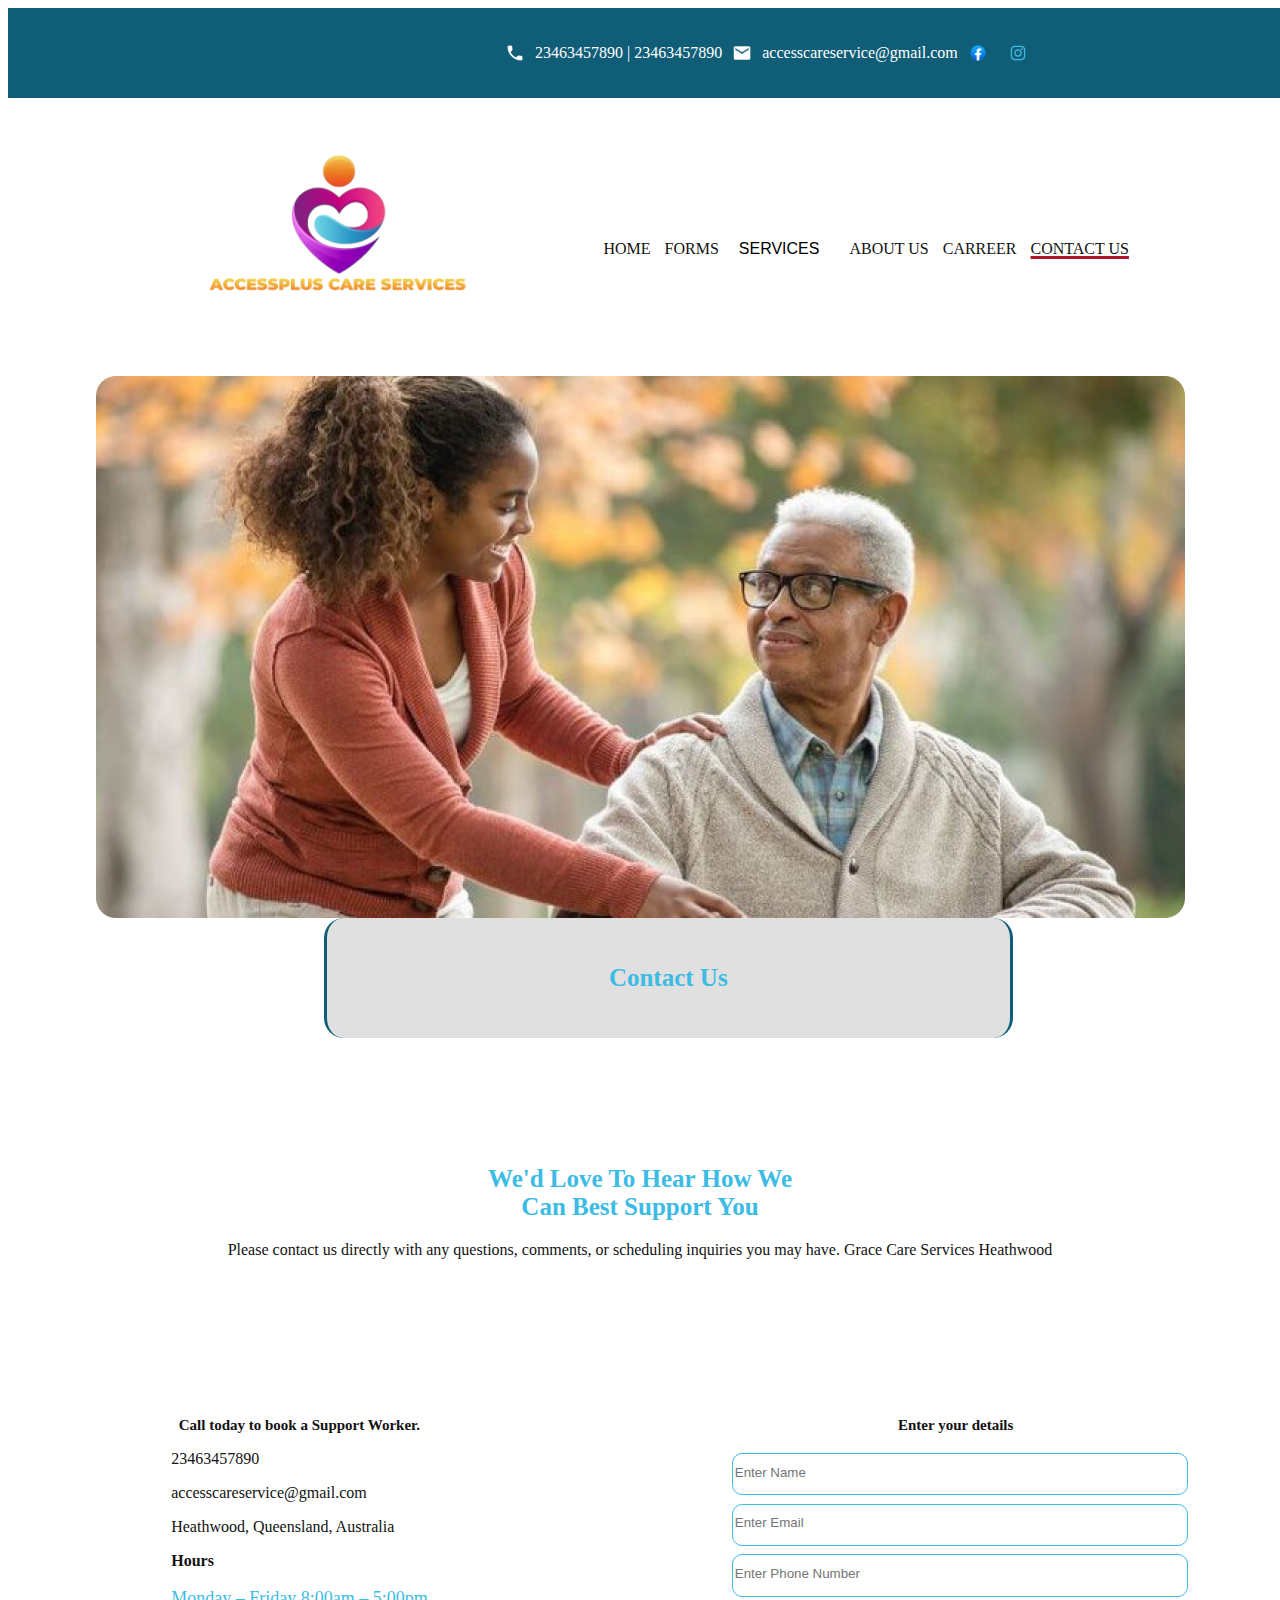
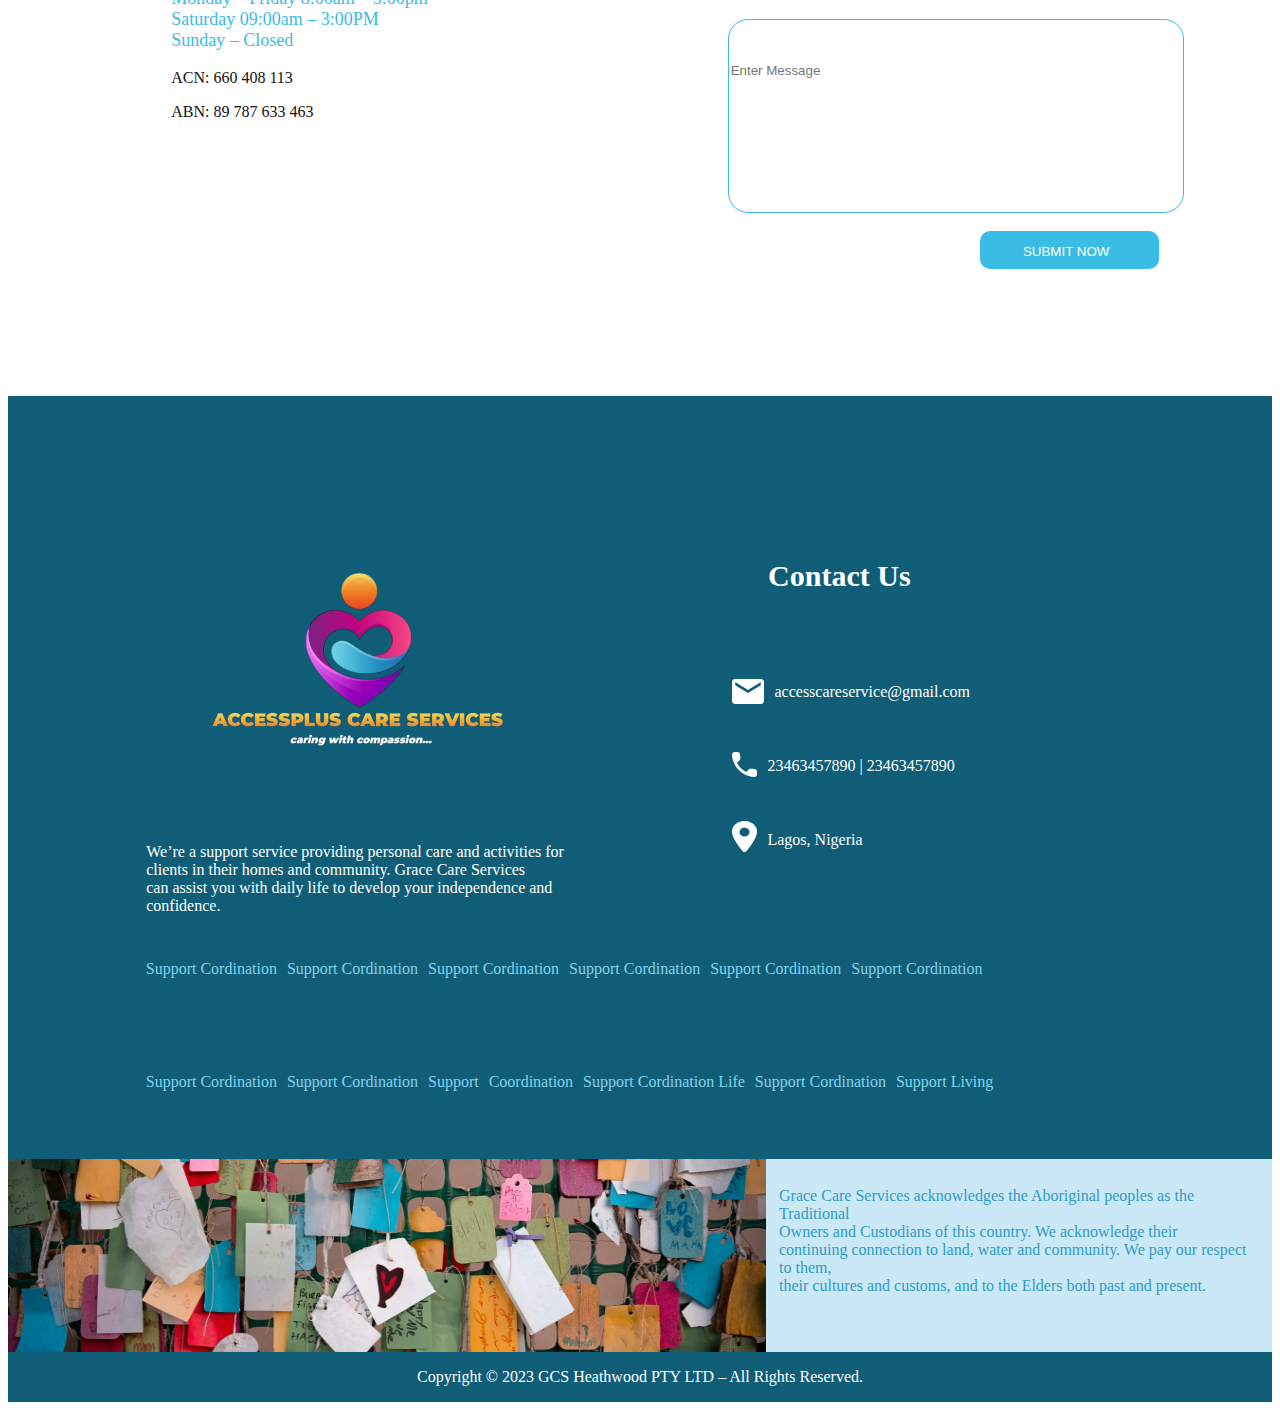
<file: contactUs.html>
<!DOCTYPE html>
<html lang="en">
<head>
    <meta charset="UTF-8">
    <meta name="viewport" content="width=device-width, initial-scale=1.0">
    <title>Accessplus - Contatct Us</title>
    <link rel="stylesheet" href="./css/style.css">
</head>
<body>
    <header>
        <div id="contact">
         <img src="./img/phone.png" alt="phone">
         <p>23463457890 | 23463457890</p>
         <img src="./img/mail.png" alt="mail">
         <p>accesscareservice@gmail.com</p>
         <img src="./img/facebook.png" alt="facebook">
         <img id="insta" src="./img/Instagram.png" alt="Instagram">
        </div>
        <div class="nav">
            <img src="./img/image 1.png" alt="accessplus care services"/>
            <div id="nav">
                <a href="index.html">HOME</a>
                <a href="index.html#forms">FORMS</a>
                <div class="dropdown">
                    <button class="dropbtn">SERVICES</button>
                    <div class="dropdown-content">
                      <a href="index.html#supportServices">Support Coordination</a>
                      <a href="youthMentoring.html">Youth Mentoring</a>
                      <a href="trainingService.html">Behaviour Management</a>
                      <a href="index.html#supportServices">Support Workers</a>
                      <a href="index.html#supportServices2">Disability Support</a>
                      <a href="index.html#supportServices2">Therapeutic support</a>
                      <a href="index.html#supportServices">Other Services</a>
                    </div>
                  </div>
                <a href="aboutUs.html">ABOUT US</a>
                <a href="aboutUs.html#jobOpportunities">CARREER</a>
                <a id="current" href="contactUs.html">CONTACT US</a>
            </div>
        </div>
    </header>
    <div class="img1">
        <img src="./img/image 19.png" alt="young lady caring for elderly man"/>
    </div>
    <div class="contactUsCard">
        <h2>Contact Us</h2>
    </div>
    <div class="supportYou">
        <h2>
            We'd Love To Hear How We<br> Can Best Support You
        </h2>
        <p>Please contact us directly with any questions, comments, or scheduling inquiries you may have. Grace Care Services Heathwood</p>
    </div>
    <div class="container" id="getStarted">
        <div class="callToday">
            <h3>
                Call today to book a Support Worker.
            </h3>
            <p>23463457890</p>
            <p>accesscareservice@gmail.com</p>
            <p>Heathwood, Queensland, Australia</p>
            <p><b>Hours</b></p>
            <p id="hours">
                Monday – Friday 8:00am – 5:00pm
                <br> Saturday 09:00am – 3:00PM 
                <br>Sunday – Closed
            </p>
            <p>ACN: 660 408 113</p>
            <p>ABN: 89 787 633 463</p>
        </div>
        <form class="details">
            <h3>Enter your details</h3>
            <div class="smallInputs">
            <input class="smallInput detail" type="text" id="name" name="name" placeholder="Enter Name"><br>
            <input class="smallInput detail" type="text" id="email" name="email" placeholder="Enter Email"><br>
            <input class="smallInput detail" type="text" id="phone" name="phone" placeholder="Enter Phone Number"><br><br>
            </div>
            <input type="text" class="detailMessage" name="message" placeholder="Enter Message"><br><br>
            <input id="submitNow" class="btn" type="submit" value="Submit now">
        </form>
    </div>
    <div class="contactUs">
    <div class="ctrl">
        <div class="container">
            <div>
                <img src="./img/image 10.png">
                <p id="graceText">
                    We’re a support service providing personal care and activities for
                    <br>clients in their homes and community. Grace Care Services
                    <br>can assist you with daily life to develop your independence and confidence.
                </p>
            </div>
            <div class="contacts">
                <h5>
                    Contact Us
                </h5>
                <div class="container contactUsContainer">
                    <img class="vector" src="./img/Vectormail.png">
                    <p>accesscareservice@gmail.com</p>
                </div>
                <div class="container contactUsContainer">
                    <img class="vector" src="./img/Vectorphone.png">
                    <p>23463457890 | 23463457890</p>
                </div>
                <div class="container contactUsContainer">
                    <img class="vector" src="./img/Vectorlocation.png">
                    <p>Lagos, Nigeria</p>
                </div>
            </div>
        </div>
        <div class="container supportCoordination">
            <p>Support Cordination</p>
            <p>Support Cordination</p>
            <p>Support Cordination</p>
            <p>Support Cordination</p>
            <p>Support Cordination</p>
            <p>Support Cordination</p>
        </div>
        <div class="container supportCoordination">
            <p>Support Cordination</p>
            <p>Support Cordination</p>
            <p>Support</p>
            <p>Coordination</p>
            <p>Support Cordination Life</p>
            <p>Support Cordination</p>
            <p>Support Living</p>
        </div>
    </div>
        <div class="unsplash">
            <img id="unsplash" src="./img//unsplash_oWcOmJwoxO4.png">
                <p>
                    Grace Care Services acknowledges the Aboriginal peoples as the Traditional 
                    <br>Owners and Custodians of this country. We acknowledge their 
                    <br>continuing connection to land, water and community. We pay our respect to them, 
                    <br>their cultures and customs, and to the Elders both past and present.
                </p>
        </div>
    </div>
</body>
<footer>
        <p>Copyright © 2023 GCS Heathwood PTY LTD – All Rights Reserved.</p>
</footer>
</html>
</file>
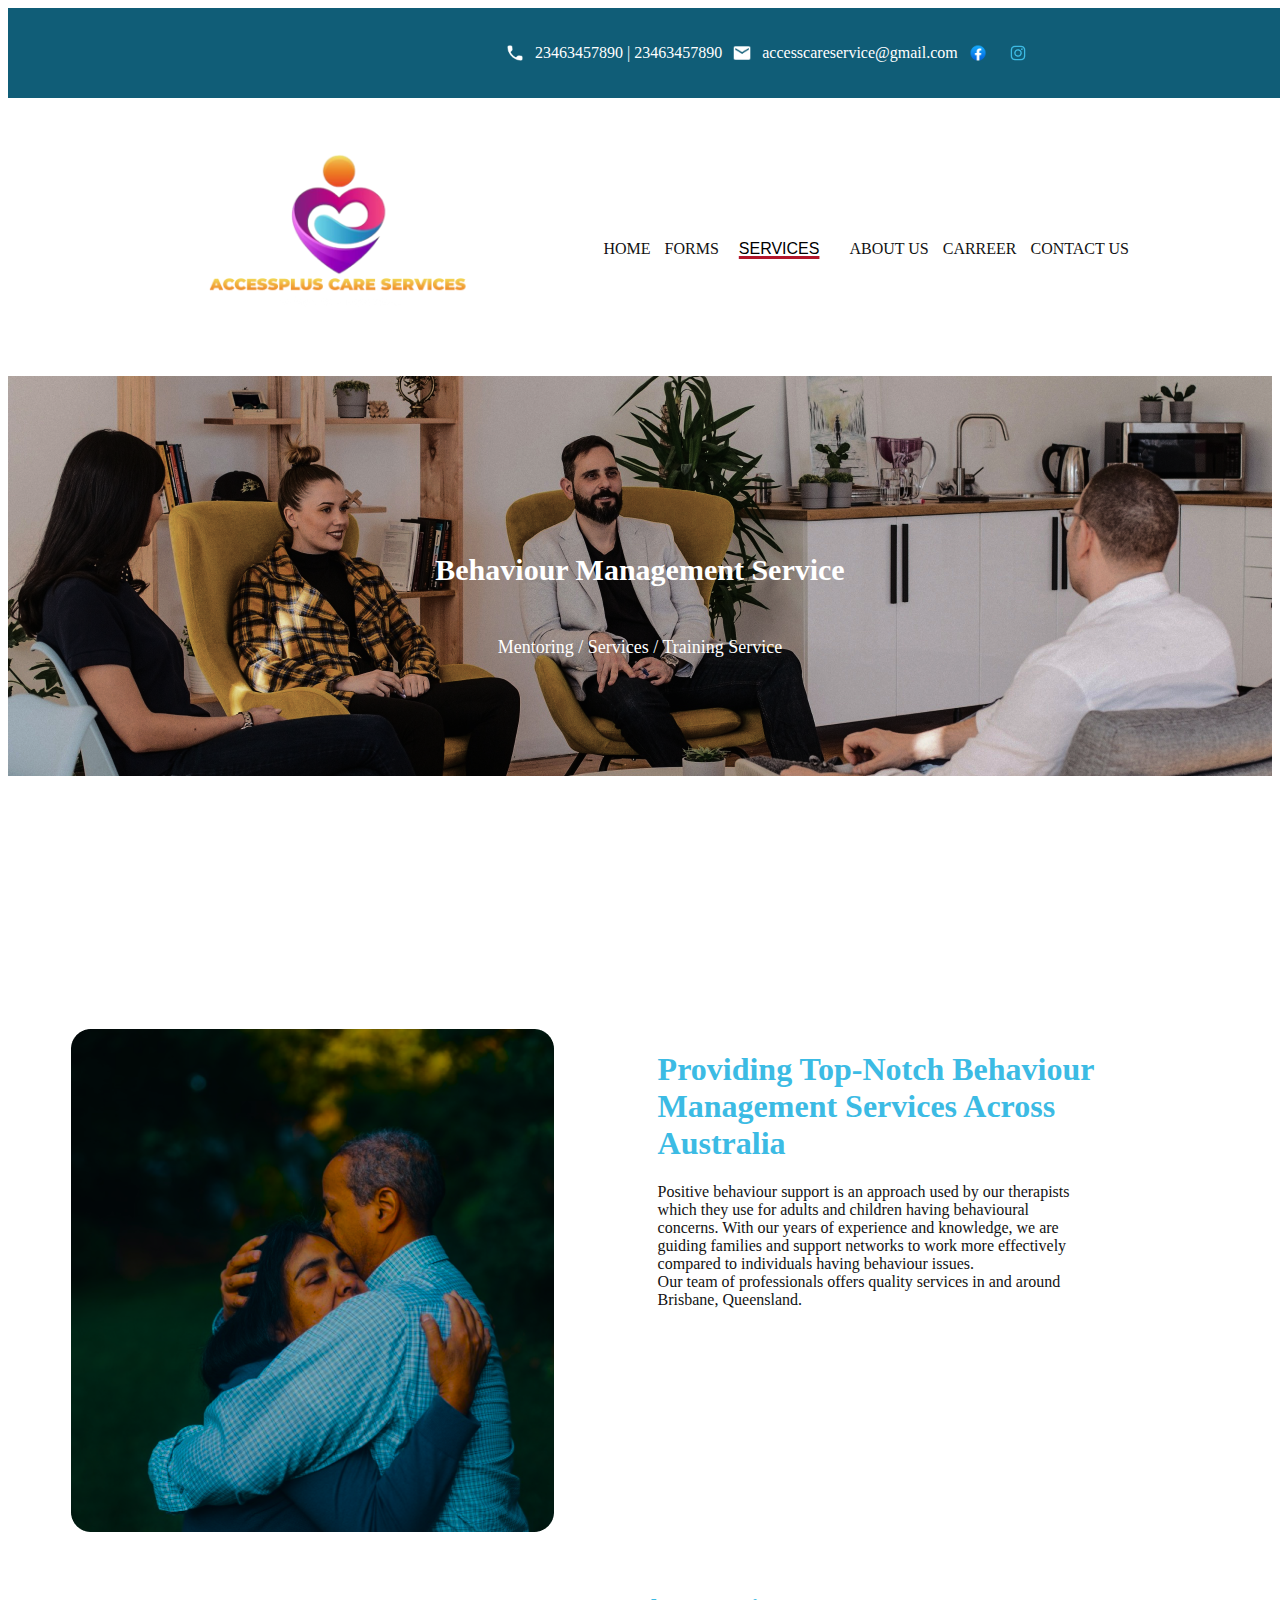
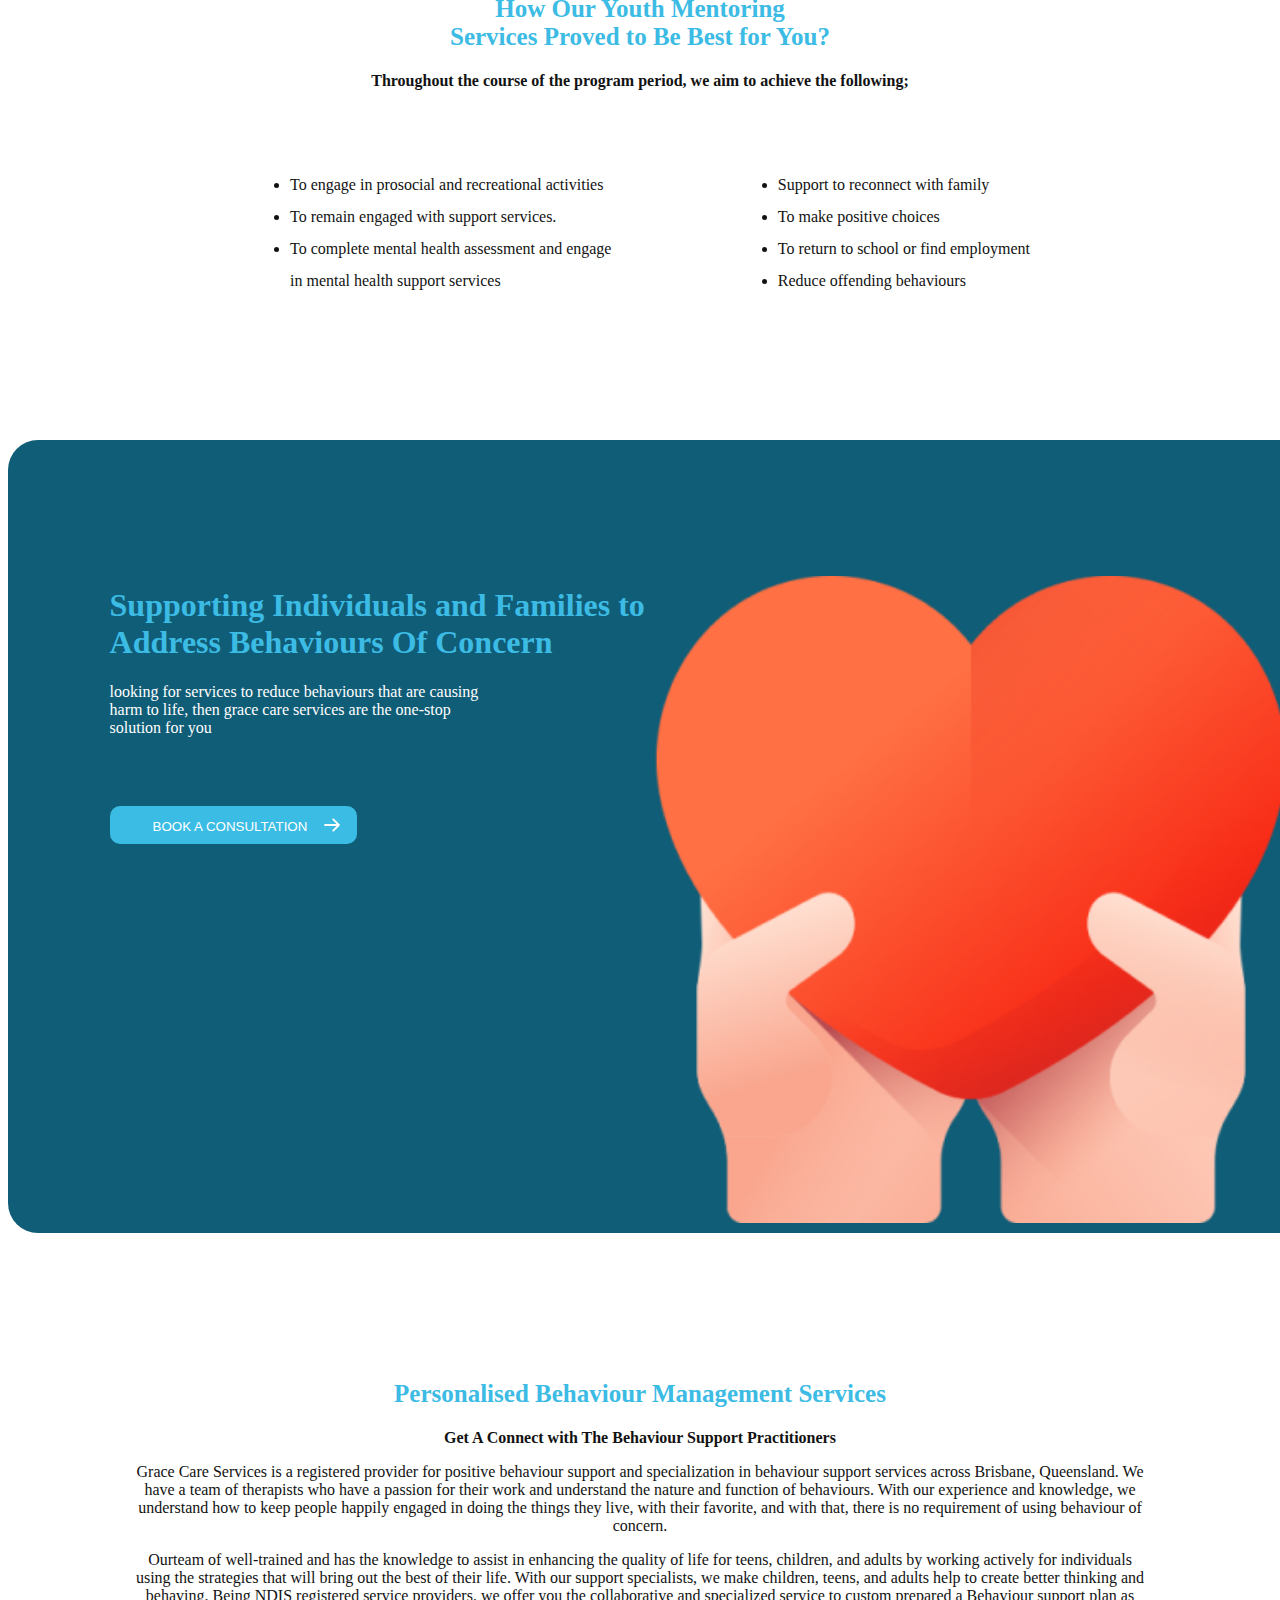
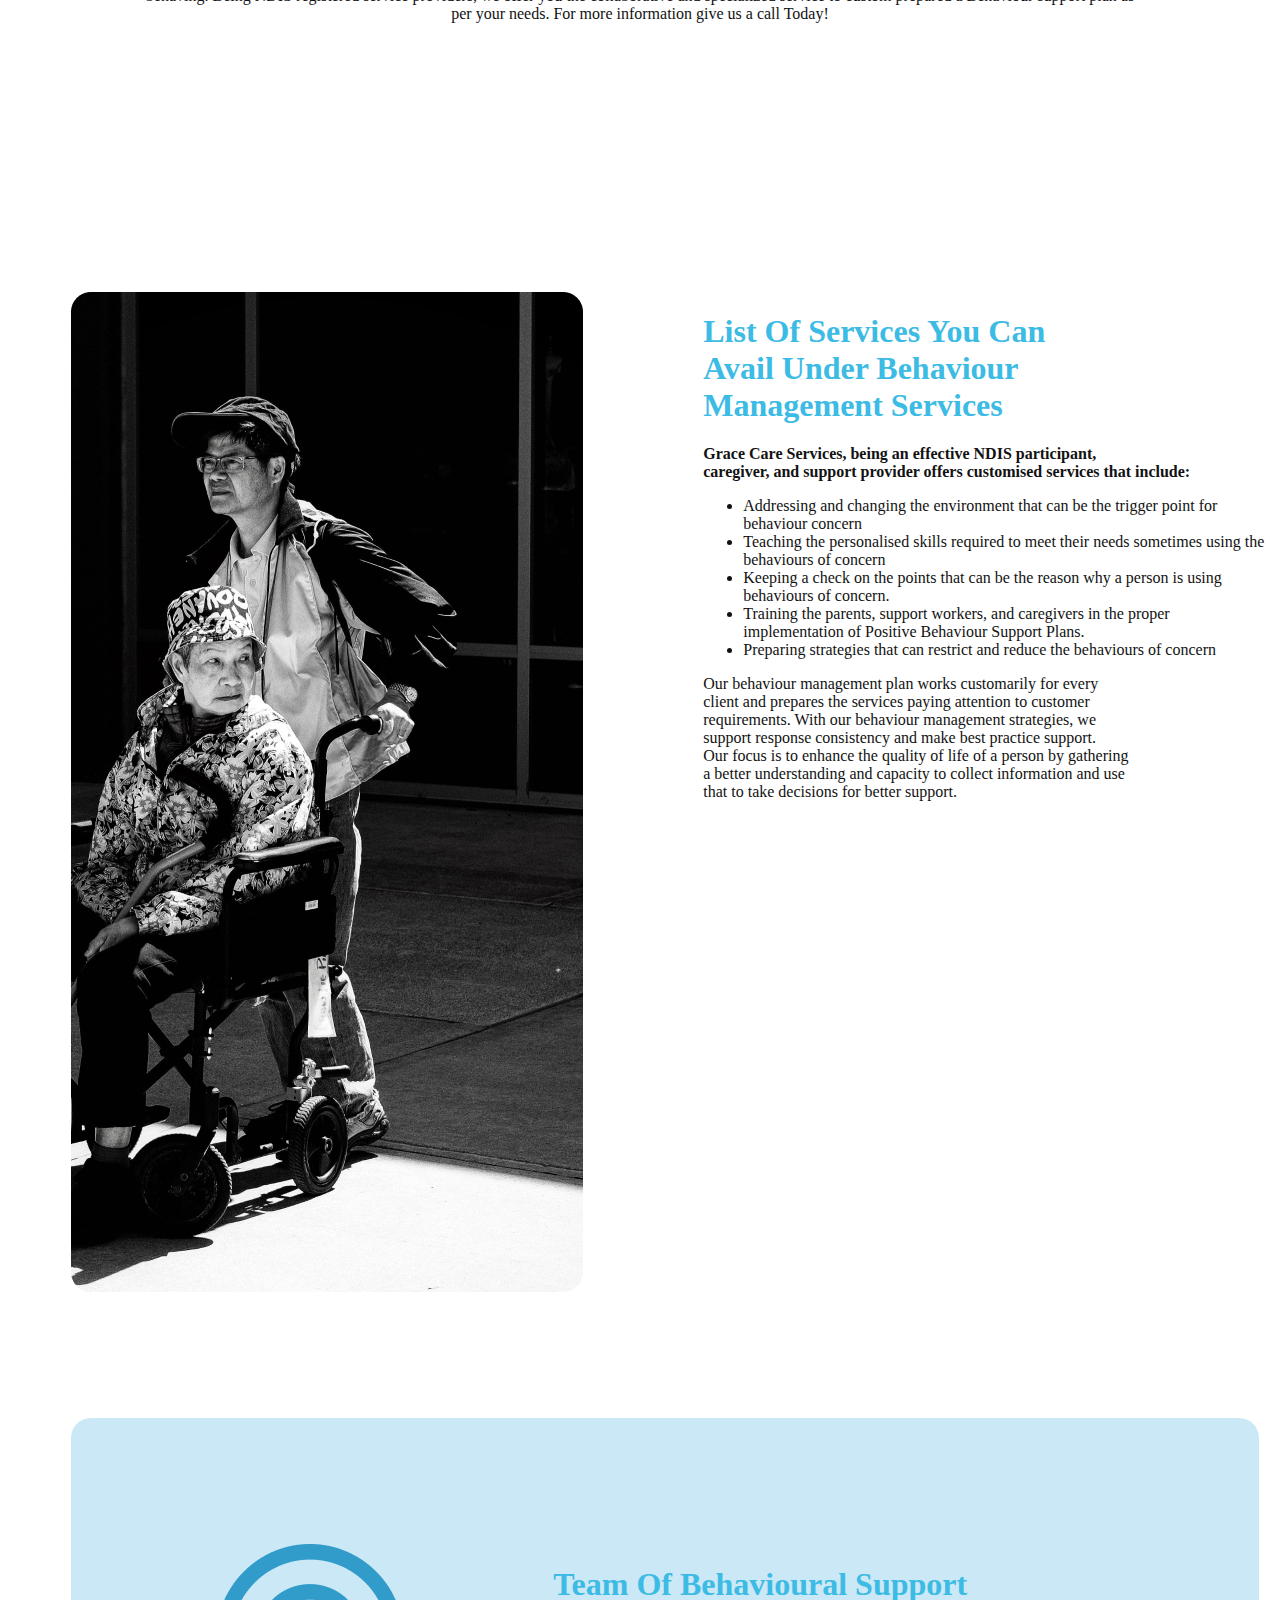
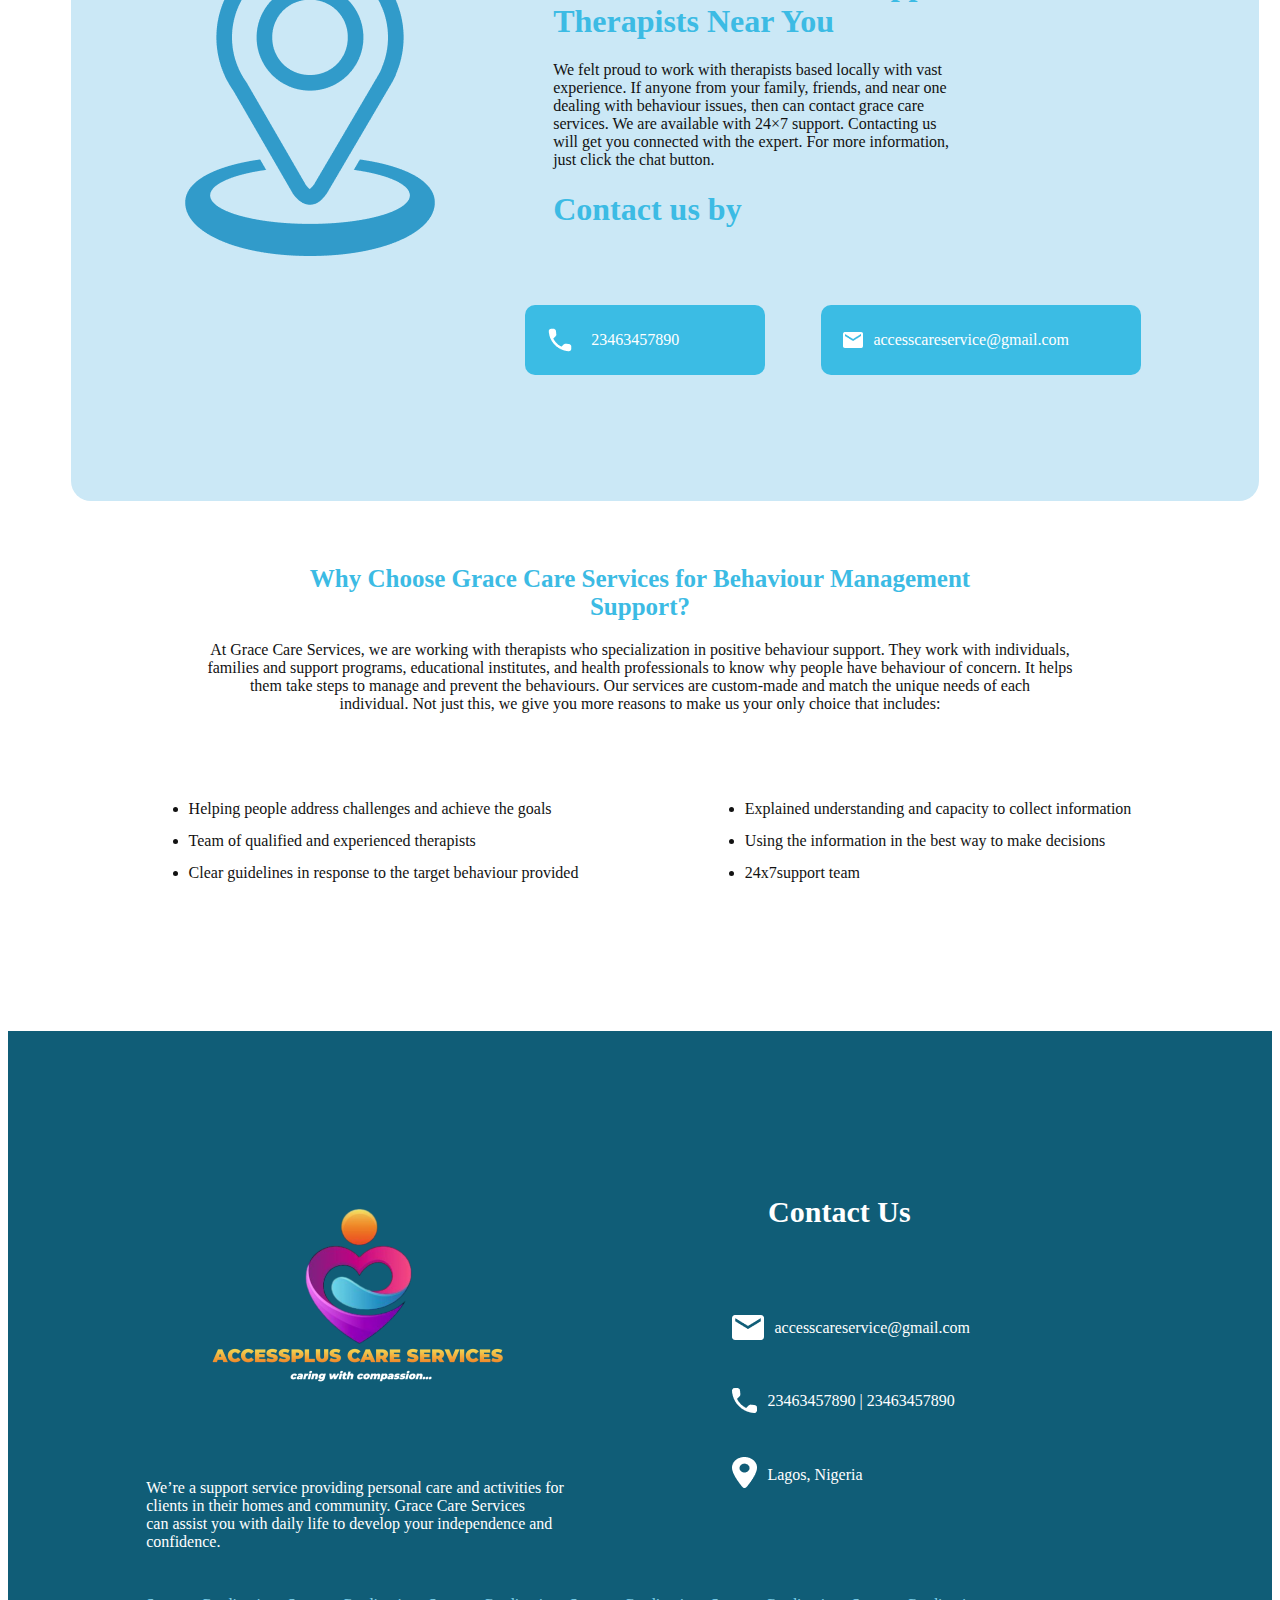
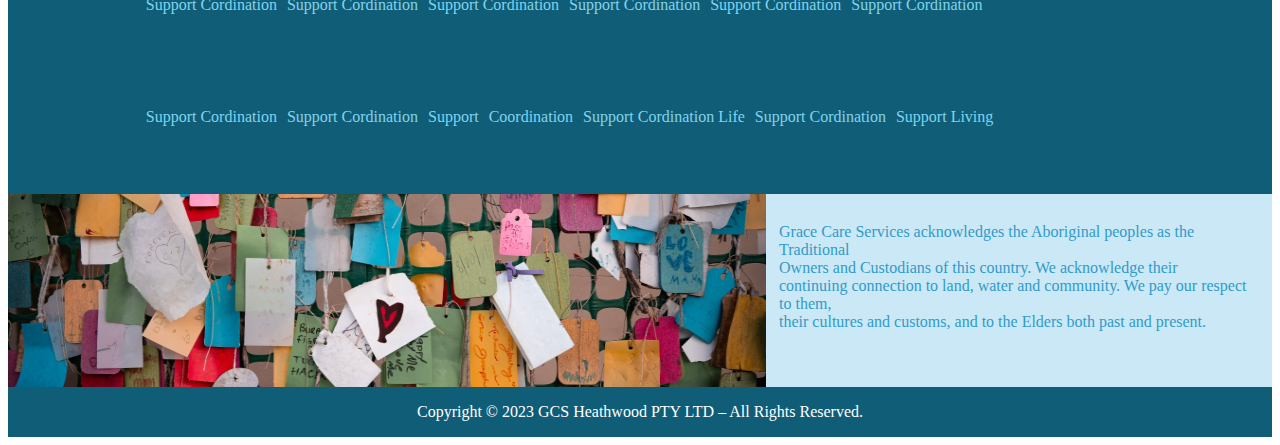
<file: trainingService.html>
<!DOCTYPE html>
<html lang="en">
<head>
    <meta charset="UTF-8">
    <meta name="viewport" content="width=device-width, initial-scale=1.0">
    <title>Accessplus - Behaviour Management</title>
    <link rel="stylesheet" href="./css/style.css">
</head>
<body>
    <header>
        <div id="contact">
         <img src="./img/phone.png" alt="phone">
         <p>23463457890 | 23463457890</p>
         <img src="./img/mail.png" alt="mail">
         <p>accesscareservice@gmail.com</p>
         <img src="./img/facebook.png" alt="facebook">
         <img id="insta" src="./img/Instagram.png" alt="Instagram">
        </div>
        <div class="nav">
            <img src="./img/image 1.png" alt="youth mentoring"/>
            <div id="nav">
                    <a href="index.html">HOME</a>
                    <a href="index.html#forms">FORMS</a>
                    <div class="dropdown">
                        <button id="current" class="dropbtn">SERVICES</button>
                        <div class="dropdown-content">
                          <a href="index.html#supportServices">Support Coordination</a>
                          <a href="youthMentoring.html">Youth Mentoring</a>
                          <a href="trainingService.html">Behaviour Management</a>
                          <a href="index.html#supportServices">Support Workers</a>
                          <a href="index.html#supportServices2">Disability Support</a>
                          <a href="index.html#supportServices2">Therapeutic support</a>
                          <a href="index.html#supportServices">Other Services</a>
                        </div>
                      </div>
                    <a href="aboutUs.html">ABOUT US</a>
                    <a href="aboutUs.html#jobOpportunities">CARREER</a>
                    <a href="contactUs.html">CONTACT US</a>
            </div>
        </div>
    </header>
    <div class="behaviourMgt">
        <h5>Behaviour Management Service</h5>
        <p>Mentoring / Services / Training Service</p>
    </div>
    <div class="container behaviourContainer">
        <img id="tImg" src="./img/image41.png">
        <div class="whoWeAre" id="topNotch">
            <h1>Providing Top-Notch Behaviour 
                <br>Management Services Across 
                <br>Australia
            </h1>
            <p>
                Positive behaviour support is an approach used by our therapists 
                <br>which they use for adults and children having behavioural 
                <br>concerns. With our years of experience and knowledge, we are 
                <br>guiding families and support networks to work more effectively 
                <br>compared to individuals having behaviour issues. 
                <br>Our team of professionals offers quality services in and around Brisbane, Queensland.
            </p>
        </div>
    </div>
    <div class="missionStatement">
        <h2>How Our Youth Mentoring <br>Services Proved to Be Best for You?</h2>
        <p>
            <b>Throughout the course of the program period, we aim to achieve the following;</b>
        </p>
    </div>
    <div class="ulBox">
        <div id="ul1">
        <ul>
            <li>To engage in prosocial and recreational activities</li>
            <li>To remain engaged with support services.</li>
            <li>To complete mental health assessment and engage <br>in mental health support services</li>
        </ul>
        </div>
        <ul>
            <li>Support to reconnect with family</li>
            <li>To make positive choices</li>
            <li>To return to school or find employment</li>
            <li>Reduce offending behaviours</li>
        </ul>
    </div>
    <div class="container strategicContainer ymContainer">
        <div class="strategicDirection">
        <h1>
            Supporting Individuals and Families to <br>Address Behaviours Of Concern
        </h1>
        <p>
            looking for services to reduce behaviours that are causing  
            <br>harm to life, then grace care services are the one-stop 
            <br>solution for you 
        </p>
        <button class="btn" id="btn1"><a href="contactUs.html#getStarted">BOOK A CONSULTATION</a></button>
    </div>
        <img src="./img/give-love 1.png" alt="give love">
    </div>
    <div class="personalizedBehaviour">
        <h2>
            Personalised Behaviour Management Services
        </h2>
        <p>
            <b>Get A Connect with The Behaviour Support Practitioners</b>
        </p>
        <p>
            Grace Care Services is a registered provider for positive behaviour support and specialization in behaviour support services across Brisbane, Queensland. We have a team of therapists who have a passion for their work and understand the nature and function of behaviours. With our experience and knowledge, we understand how to keep people happily engaged in doing the things they live, with their favorite, and with that, there is no requirement of using behaviour of concern.
        </p>
        <p>
            Ourteam of well-trained and has the knowledge to assist in enhancing the quality of life for teens, children, and adults by working actively for individuals using the strategies that will bring out the best of their life. With our support specialists, we make children, teens, and adults help to create better thinking and behaving. Being NDIS registered service providers, we offer you the collaborative and specialized service to custom prepared a Behaviour support plan as per your needs. For more information give us a call Today!
        </p>
    </div>

    <div class="container listOfServices">
        <img src="./img/Rectangle 19.png">
        <div class="whoWeAre" id="listOfServices1">
            <h1>List Of Services You Can 
                <br>Avail Under Behaviour 
                <br>Management Services
            </h1>
            <p>
                <b>Grace Care Services, being an effective NDIS participant, 
                <br>caregiver, and support provider offers customised services that include:</b>
            </p>
            <ul>
                <li>Addressing and changing the environment that can be the trigger point for behaviour concern</li>
                <li>Teaching the personalised skills required to meet their needs sometimes using the behaviours of concern</li>
                <li>Keeping a check on the points that can be the reason why a person is using behaviours of concern.</li>
                <li>Training the parents, support workers, and caregivers in the proper implementation of Positive Behaviour Support Plans.</li>
                <li>Preparing strategies that can restrict and reduce the behaviours of concern</li>
            </ul>
            <p>
                Our behaviour management plan works customarily for every 
                <br>client and prepares the services paying attention to customer 
                <br>requirements. With our behaviour management strategies, we 
                <br>support response consistency and make best practice support. 
                <br>Our focus is to enhance the quality of life of a person by gathering 
                <br>a better understanding and capacity to collect information and use 
                <br>that to take decisions for better support.
            </p>
        </div>
    </div>

    <div class="container therapists">
        <img id="bigLocationIcon" src="./img/location.png" alt="location">
        <div>
            <h1>
                Team Of Behavioural Support 
                <br>Therapists Near You
            </h1>
            <p>
                We felt proud to work with therapists based locally with vast 
                <br>experience. If anyone from your family, friends, and near one 
                <br>dealing with behaviour issues, then can contact grace care 
                <br>services. We are available with 24×7 support. Contacting us 
                <br>will get you connected with the expert. For more information, 
                <br>just click the chat button.
            </p>
            <h1>
                Contact us by
            </h1>
            <div class="container">
                <div id="smallPhone">
                    <p>23463457890</p>
                </div>
                <div id="smallEmail">
                    <p>accesscareservice@gmail.com</p>
                </div>
            </div>
        </div>
    </div>
    
    <div class="missionStatement">
        <h2>Why Choose Grace Care Services for Behaviour Management <br>Support?</h2>
        <p>
            At Grace Care Services, we are working with therapists who specialization in positive behaviour support. They work with individuals, 
            <br>families and support programs, educational institutes, and health professionals to know why people have behaviour of concern. It helps 
            <br>them take steps to manage and prevent the behaviours. Our services are custom-made and match the unique needs of each 
            <br>individual. Not just this, we give you more reasons to make us your only choice that includes:
        </p>
    </div>
    <div class="ulBox">
        <div id="ul1">
        <ul>
            <li>Helping people address challenges and achieve the goals</li>
            <li>Team of qualified and experienced therapists</li>
            <li>Clear guidelines in response to the target behaviour provided</li>
        </ul>
        </div>
        <ul>
            <li>Explained understanding and capacity to collect information</li>
            <li>Using the information in the best way to make decisions</li>
            <li>24x7support team</li>
        </ul>
    </div>

    <div class="contactUs">
    <div class="ctrl">
        <div class="container">
            <div>
                <img src="./img/image 10.png">
                <p id="graceText">
                    We’re a support service providing personal care and activities for
                    <br>clients in their homes and community. Grace Care Services
                    <br>can assist you with daily life to develop your independence and confidence.
                </p>
            </div>
            <div class="contacts">
                <h5>
                    Contact Us
                </h5>
                <div class="container contactUsContainer">
                    <img class="vector" src="./img/Vectormail.png">
                    <p>accesscareservice@gmail.com</p>
                </div>
                <div class="container contactUsContainer">
                    <img class="vector" src="./img/Vectorphone.png">
                    <p>23463457890 | 23463457890</p>
                </div>
                <div class="container contactUsContainer">
                    <img class="vector" src="./img/Vectorlocation.png">
                    <p>Lagos, Nigeria</p>
                </div>
            </div>
        </div>
        <div class="container supportCoordination">
            <p>Support Cordination</p>
            <p>Support Cordination</p>
            <p>Support Cordination</p>
            <p>Support Cordination</p>
            <p>Support Cordination</p>
            <p>Support Cordination</p>
        </div>
        <div class="container supportCoordination">
            <p>Support Cordination</p>
            <p>Support Cordination</p>
            <p>Support</p>
            <p>Coordination</p>
            <p>Support Cordination Life</p>
            <p>Support Cordination</p>
            <p>Support Living</p>
        </div>
    </div>
        <div class="unsplash">
            <img id="unsplash" src="./img//unsplash_oWcOmJwoxO4.png">
                <p>
                    Grace Care Services acknowledges the Aboriginal peoples as the Traditional 
                    <br>Owners and Custodians of this country. We acknowledge their 
                    <br>continuing connection to land, water and community. We pay our respect to them, 
                    <br>their cultures and customs, and to the Elders both past and present.
                </p>
        </div>
    </div>
</body>
<footer>
        <p>Copyright © 2023 GCS Heathwood PTY LTD – All Rights Reserved.</p>
</footer>
</html>
</file>
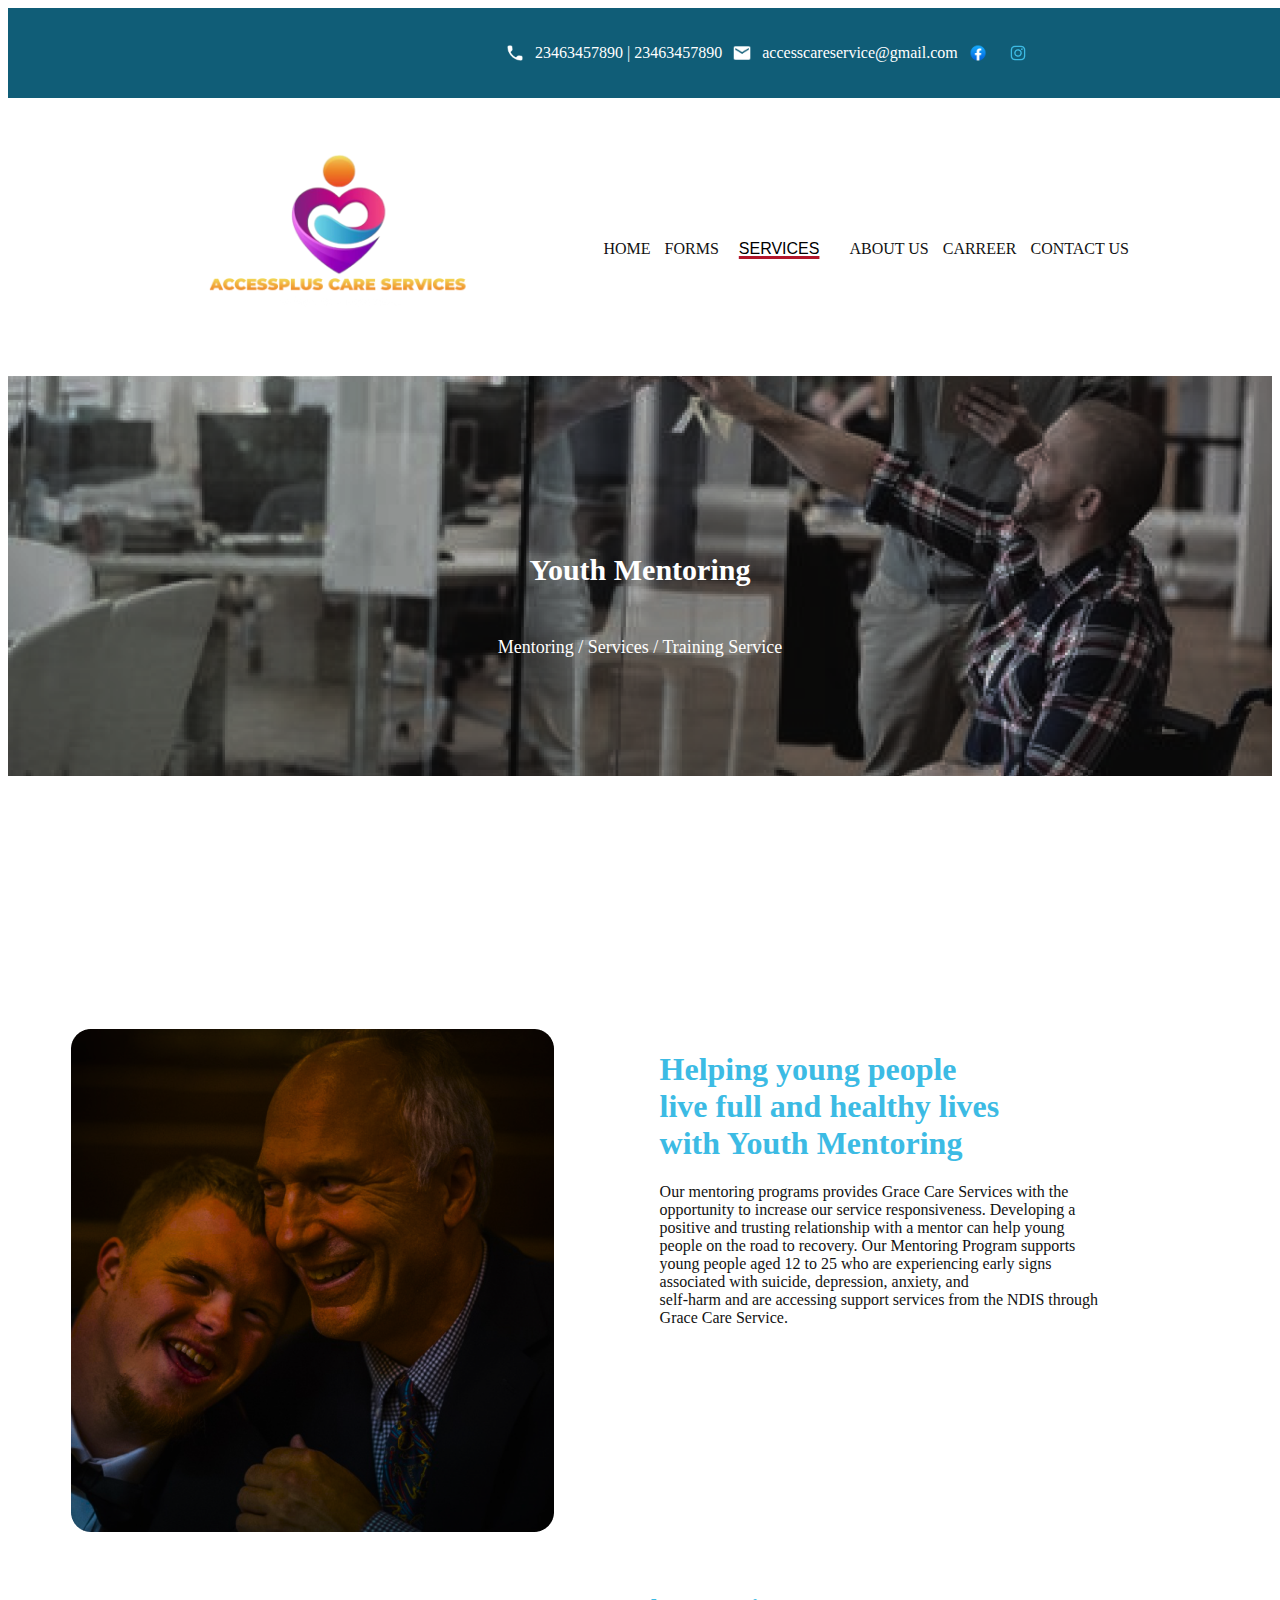
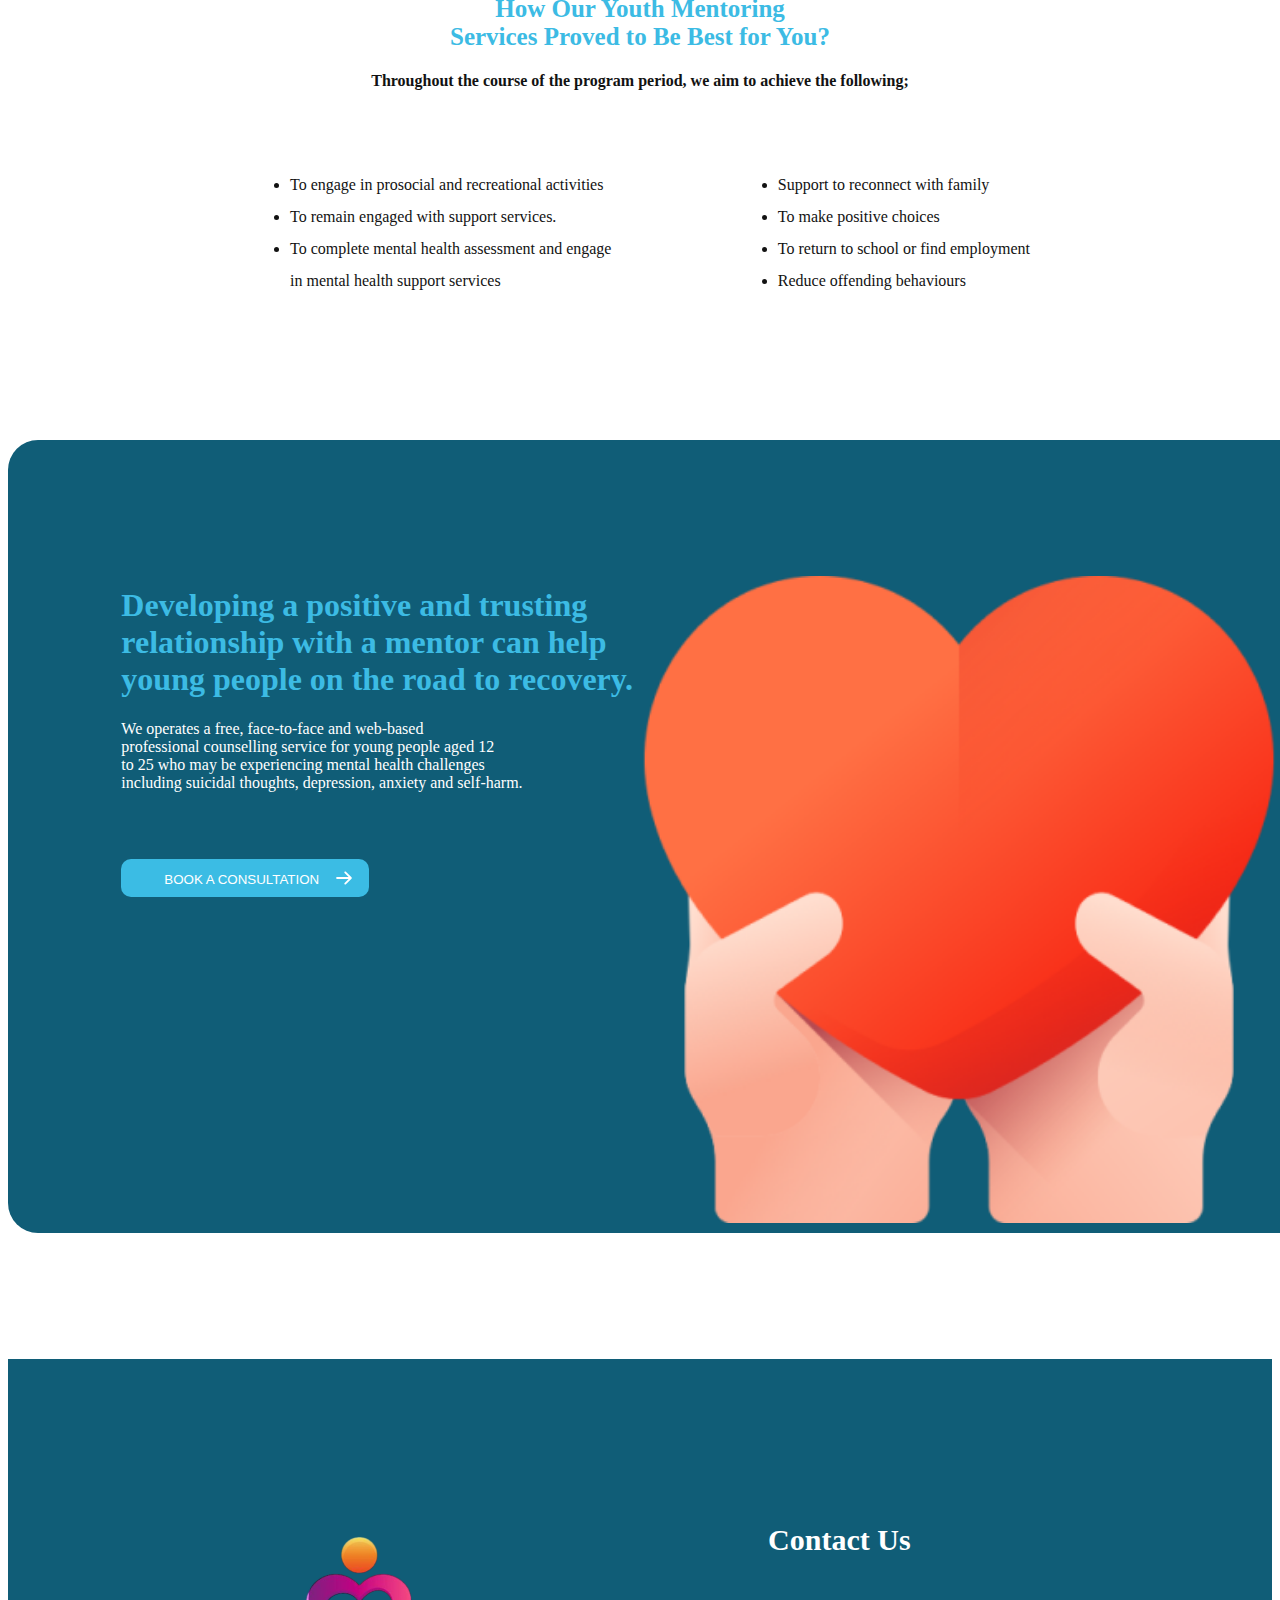
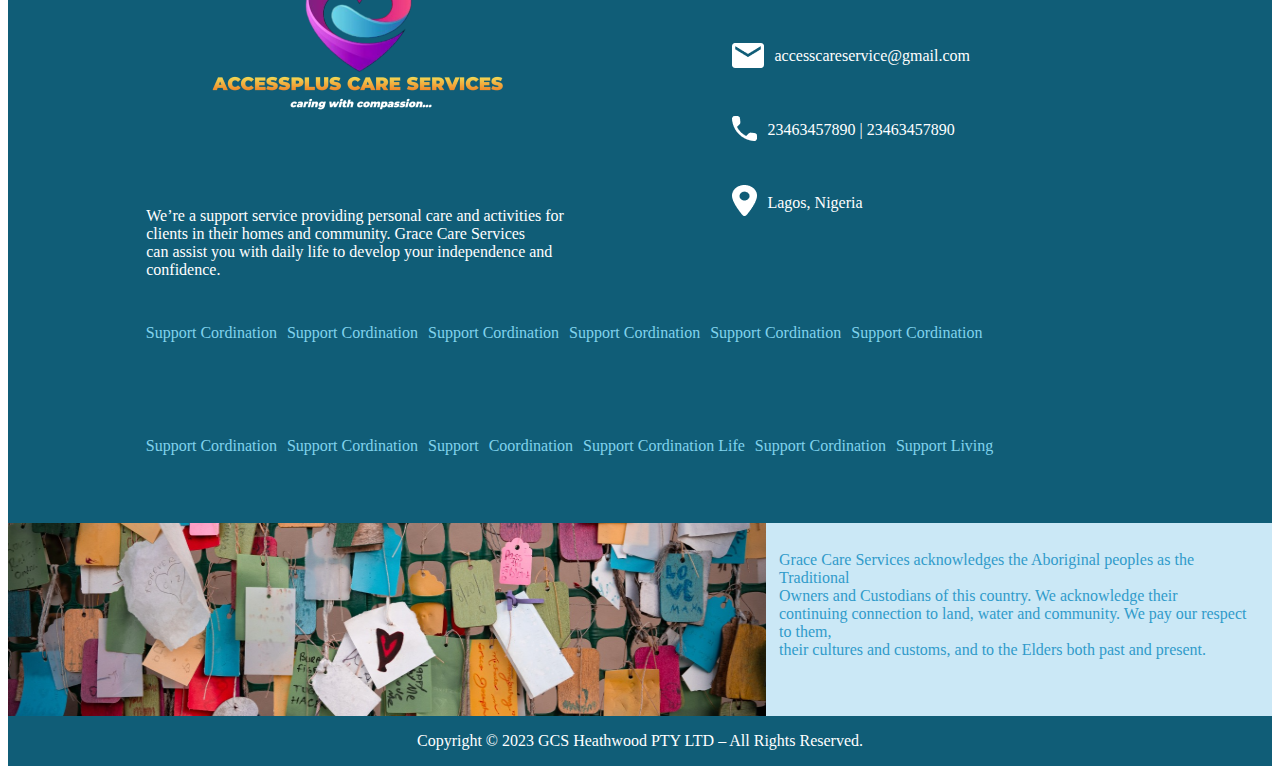
<file: youthMentoring.html>
<!DOCTYPE html>
<html lang="en">
<head>
    <meta charset="UTF-8">
    <meta name="viewport" content="width=device-width, initial-scale=1.0">
    <title>Accessplus - Youth Mentoring</title>
    <link rel="stylesheet" href="./css/style.css">
</head>
<body>
    <header>
        <div id="contact">
         <img src="./img/phone.png" alt="phone">
         <p>23463457890 | 23463457890</p>
         <img src="./img/mail.png" alt="mail">
         <p>accesscareservice@gmail.com</p>
         <img src="./img/facebook.png" alt="facebook">
         <img id="insta" src="./img/Instagram.png" alt="Instagram">
        </div>
        <div class="nav">
            <img src="./img/image 1.png" alt="youth mentoring"/>
            <div id="nav">
                <a href="index.html">HOME</a>
                <a href="index.html#forms">FORMS</a>
                <div class="dropdown">
                    <button id="current" class="dropbtn">SERVICES</button>
                    <div class="dropdown-content">
                      <a href="index.html#supportServices">Support Coordination</a>
                      <a href="youthMentoring.html">Youth Mentoring</a>
                      <a href="trainingService.html">Behaviour Management</a>
                      <a href="index.html#supportServices">Support Workers</a>
                      <a href="index.html#supportServices2">Disability Support</a>
                      <a href="index.html#supportServices2">Therapeutic support</a>
                      <a href="index.html#supportServices">Other Services</a>
                    </div>
                  </div>
                <a href="aboutUs.html">ABOUT US</a>
                <a href="aboutUs.html#jobOpportunities">CARREER</a>
                <a href="contactUs.html">CONTACT US</a>
            </div>
        </div>
    </header>
    <div class="youthMentoring">
        <h5>Youth Mentoring</h5>
        <p>Mentoring / Services / Training Service</p>
    </div>
    <div class="container">
        <img src="./img/image 30.png">
        <div class="whoWeAre">
            <h1>Helping young people 
                <br>live full and healthy lives 
                <br>with Youth Mentoring
            </h1>
            <p>
                Our mentoring programs provides Grace Care Services with the 
                <br>opportunity to increase our service responsiveness. Developing a 
                <br>positive and trusting relationship with a mentor can help young 
                <br>people on the road to recovery. Our Mentoring Program supports <br>young people aged 12 to 25 who are experiencing early signs 
                <br>associated with suicide, depression, anxiety, and 
                <br>self-harm and are accessing support services from the NDIS through Grace Care Service.
            </p>
        </div>
    </div>
    <div class="missionStatement">
        <h2>How Our Youth Mentoring <br>Services Proved to Be Best for You?</h2>
        <p>
            <b>Throughout the course of the program period, we aim to achieve the following;</b>
        </p>
    </div>
    <div class="ulBox">
        <div id="ul1">
        <ul>
            <li>To engage in prosocial and recreational activities</li>
            <li>To remain engaged with support services.</li>
            <li>To complete mental health assessment and engage <br>in mental health support services</li>
        </ul>
        </div>
        <ul>
            <li>Support to reconnect with family</li>
            <li>To make positive choices</li>
            <li>To return to school or find employment</li>
            <li>Reduce offending behaviours</li>
        </ul>
    </div>
    <div class="container strategicContainer ymContainer">
        <div class="strategicDirection">
        <h1>
            Developing a positive and trusting <br>relationship with a mentor can help <br>young people on the road to recovery.
        </h1>
        <p>
            We operates a free, face-to-face and web-based 
            <br>professional counselling service for young people aged 12 
            <br>to 25 who may be experiencing mental health challenges 
            <br>including suicidal thoughts, depression, anxiety and self-harm.
        </p>
        <button class="btn" id="btn1"><a href="contactUs.html#getStarted">BOOK A CONSULTATION</a></button>
    </div>
    <img src="./img/give-love 1.png" alt="give love">
    </div>
    <div class="contactUs">
    <div class="ctrl">
        <div class="container">
            <div>
                <img src="./img/image 10.png">
                <p id="graceText">
                    We’re a support service providing personal care and activities for
                    <br>clients in their homes and community. Grace Care Services
                    <br>can assist you with daily life to develop your independence and confidence.
                </p>
            </div>
            <div class="contacts">
                <h5>
                    Contact Us
                </h5>
                <div class="container contactUsContainer">
                    <img class="vector" src="./img/Vectormail.png">
                    <p>accesscareservice@gmail.com</p>
                </div>
                <div class="container contactUsContainer">
                    <img class="vector" src="./img/Vectorphone.png">
                    <p>23463457890 | 23463457890</p>
                </div>
                <div class="container contactUsContainer">
                    <img class="vector" src="./img/Vectorlocation.png">
                    <p>Lagos, Nigeria</p>
                </div>
            </div>
        </div>
        <div class="container supportCoordination">
            <p>Support Cordination</p>
            <p>Support Cordination</p>
            <p>Support Cordination</p>
            <p>Support Cordination</p>
            <p>Support Cordination</p>
            <p>Support Cordination</p>
        </div>
        <div class="container supportCoordination">
            <p>Support Cordination</p>
            <p>Support Cordination</p>
            <p>Support</p>
            <p>Coordination</p>
            <p>Support Cordination Life</p>
            <p>Support Cordination</p>
            <p>Support Living</p>
        </div>
    </div>
        <div class="unsplash">
            <img id="unsplash" src="./img//unsplash_oWcOmJwoxO4.png">
                <p>
                    Grace Care Services acknowledges the Aboriginal peoples as the Traditional 
                    <br>Owners and Custodians of this country. We acknowledge their 
                    <br>continuing connection to land, water and community. We pay our respect to them, 
                    <br>their cultures and customs, and to the Elders both past and present.
                </p>
        </div>
    </div>
</body>
<footer>
        <p>Copyright © 2023 GCS Heathwood PTY LTD – All Rights Reserved.</p>
</footer>
</html>
</file>
<file: css/style.css>
body{
  color: #121212;
  font-family: Poppins;
  font-size: 16px;
  font-style: normal;
  font-weight: 500;
  line-height: normal;
}

a{
  text-decoration: none;
  color: #fff;
}

form{
  text-align: center;
}

footer{
  display: flex;
  justify-content: center;
  background: #105D77;
  color: #fff;
  width: 100%;
  text-align: center;
}


.btn{
    border: none;
    background-color: #3BBCE4;
    display: inline-flex;
    padding: 13px 50px 10px 43px;
    gap: 10px;
    border-radius: 10px;
    color: #FFF;
    text-transform: uppercase;
  }
  .btn:active {
    vertical-align: top;
    padding-top: 8px;
}
  .btn a{
    text-decoration: none;
  }

h1{
    color: #3CBBE4;
    
}
h2{
  color: #3CBBE4;
  font-size: 25px;
  text-align: center;
}
h3{
  font-size: 15px;
  text-align: center;
}
h4{
  color: #3CBBE4;
  font-size: 30px;
  text-align: center;
}
h5{
  color: #fff;
  font-size: 30px;
  text-align: center;
}
/* Top contact information */
#contact{
    width: 100%;
    height: 90px;
    background: #105D77;
    display: flex;
    justify-content: center;
    color: #FFF;
    padding-left: 10%;
}
#contact img{
    width: 20px;
    height: 20px;
    padding: 35px 10px 20px 10px
}
#contact p{
    padding-top: 20px;
}

/* Navigaation */
.nav{
    
    display: flex;
    justify-content: center;
}


.nav a{
    text-decoration: none;
    font-size: 16px;
    color: #121212;
    padding-left: 10px;
}

#current{
    text-decoration: underline;
    text-decoration-color: #B1152A;
    text-decoration-thickness: 3px;
    
}

.nav a:hover{
    color: #3BBCE4;
    font-weight: bold;
}

.nav img{
    width: 30%;
    height: 20%;
}
#nav{
    padding-top: 10%;
    margin-left: 5%;
}
/* Big Image */
.img1{
    display:flex;
    justify-content: center;
    
}

.img1 img{
    max-width: 100%;
}

/* welcome message */
.container{
    display: flex;
    justify-content: center;
    padding-top: 10%;
    padding-left: 5%;
    width: fit-content;
}
#welcomeImg{
    width: 50%;
    height: 50%;
}
.welcomeMessage{
    padding-left: 5%;
}


  /* How it works section */
  #howItWorks{
    padding-left: 25px;
    }
  
  #btn1{
    background-image: url( '../img/ph_arrow-right-bold.svg');
    background-size: 20px;
    background-repeat: no-repeat;
    background-position: right 15px center;
    align-items: flex-end;
  }
  #ellipse{
    width: 100%;
    height: 400px;
    background-image: url( '../img/ellipseBig.png'), url( '../img/ellipseMedium.png'),  url( '../img/ellipseSmall.png');
    background-repeat: no-repeat;
    background-position: center;
    margin-left: 10%;
    margin-right: 10%;
   
  }
  
  .imageContainer{
    text-align: center;
    position: relative;
    text-align: center;
   
  }

  .imageText{
    position: absolute;
    top: 70%;
    left: 50%;
    transform: translate(-50%, -50%);
    text-decoration: none;
    color:#FFF;
    
  }

  #ellipseImage1{
  top: 20%;
  right: 35%;
  margin-right: 10%;
  }
  #ellipseImage2{
    bottom: 20%;
    left: 50%;
  }
  #ellipseImage3{
    bottom: 20%;
  }

  /* Core support services section */
  .noFillBtn{
    background-image: url( '../img/ph_arrow-right-bold.png');
    background-size: 20px;
    background-repeat: no-repeat;
    background-position: right 15px center;
    align-items: flex-end;
    background-color:#E1E1E1;
    color: #3BBCE4;
  }

  #blueGetStarted{
    color: #3BBCE4;
  }

  .supportServices{
    text-align: center;
    margin-top: 10%;
    
  }
  .supportServices h1{
    margin-bottom: -5%;
  }
  
  .cards{
    background-color:#E1E1E1; 
    border-radius: 20px;
    margin: 10px 20px 20px 20px;
  }

  .roundCards{
    width: 100px;
    height: 100px;
    background-color:#E1E1E1; 
    border-radius: 100px;
    display: flex;
    justify-content: center;
    margin: 0 100px 0 100px;
  }
.roundCards img{
  width: 50%;
  height: 50%;
  padding-top: 20px;
}
  .roundCardsContainer{
    margin-left: 10%;
  }

  /* strategic direction */
  .strategicContainer{
    width: 100%;
    border-radius: 30px;
    background: #E0E0E0;
  }
  .strategicContainer img{
    width: 50%;
    padding: 10px;
  }
  .NDIS{
    align-items: center;
    border-radius: 20px;
    background: #E0E0E0;
    padding: 20px;
    width: 45%;
    height: fit-content;
    margin-left: 5%;
    margin-right: 5%;
  }
  .NDIS ul{
    padding: 20px;
    padding-bottom: 125px;
  }
  #img9{
    width: 40%;
    height: 30%;
  }

  /* Stay Connected section */
  .imageText1{
    position: absolute;
    top: 10%;
    left: 50%;
    transform: translate(-50%, -50%);
    text-decoration: none;
    color:#FFF;
    width: 100%;
  }
  .imageText2{
    position: absolute;
    top: 80%;
    left: 20%;
    transform: translate(-50%, -50%);
    text-decoration: none;
    color:#FFF;
  }
  .imageText3{
    position: absolute;
    top: 90%;
    left: 70%;
    transform: translate(-50%, -50%);
    text-decoration: none;
    color:#FFF;
    font-size: 6px;
    width: 100%;
  }
  .participantBook{
    background: #EC4757;
    color: #FFF;
    width: 100%;
    height: 250px;
   padding-right: 2%;
   
  }
  .bookImage{
    margin-top: -20%;
    padding-right: 2%;
    
  }
  .stayConnected{
    margin-top: 10%;
    margin-left: 5%;
  }
  .stayConnected h2{
    margin-bottom: -5%;
    margin-left: -10%;
    font-size: 40px;
  }
  .stayConnectedImg{
    margin: 2%; 
  }
  #available{
    border: solid #fff 2px;
    border-radius: 5px;
    font-size: 12px;
  }

  .instagramBtn{
    border: none;
    background-color: #AD1126;
    display: inline-flex;
    padding: 13px 50px 10px 43px;
    gap: 10px;
    border-radius: 10px;
    color: #FFF;
    margin-left: 35%;
    background-image: url( '../img/Instagram1.png');
    background-size: 20px;
    background-repeat: no-repeat;
    background-position: left 15px center;
    align-items: flex-end;
   
  }

  /* Alternate contact section */
  .altContact{
    text-align: center;
    margin-top: 10%;
  }
  #time{
      padding-right: 15%;
      margin-bottom: -7%;
  }
  #emailUs{
    background-color: #CBE8F6;
    width: 480px;
    height: 150px;
    border-radius: 30px;
    margin-right: 5%;
    background-image: url( '../img/ic_outline-mailblue.png');
    background-repeat: no-repeat;
    background-position: left 40px center;
    align-items: flex-end;
  }
  
  #emailUs h3{
    padding-top: 8%;
  }
  #callUs{
    background-color: #CBE8F6;
    width: 480px;
    height: 150px;
    border-radius: 30px;
    background-image: url( '../img/solar_phone-linear.png');
    background-repeat: no-repeat;
    background-position: left 50px center;
    align-items: flex-end;
  }
  #callUs h3{
    padding-top: 8%;
  }

  /* contact form */
  .contactUsForm{
    text-rendering: auto;
    text-align: center;
    margin-top: 10%;
  }

  #inquiries{
    padding-right: 10%;
  }
  .smallInputs{
    margin-right: 10%;
  }
  .smallInput{
    padding-top: 2%;
    padding-bottom: 3%;
    width: 25%;
    height: 20px;
    border-radius: 10px; 
    border: 1px solid #3BBCE4;
    margin: 1%;
  }
  .smallInput:focus{
    outline-color: transparent;
    border: 3px solid #3BBCE4;;
  }
  #message{
    padding-bottom: 20%;
    width: 73%;
    height: 100px;
    border-radius: 20px; 
    border: 1px solid #3BBCE4;
    margin-right: 10%;
  }

  #message:focus{
    outline-color: transparent;
    border: 3px solid #3BBCE4;;
  }
#submitNow{
  margin-left: 50%;
}

/* contact us section */
.contactUs{
  background: #105D77;
  margin-top: 10%;
  width: 100%;
  color: #fff;
}

.ctrl{
  padding-left: 10%;
}

.contacts{
  margin-left: 20%;
}
.vector{
  margin-right: 10px;
  height: 50%;
  padding-top: 5%;
}
.supportCoordination p{
  padding-right: 10px;
  margin-top: -10%;
  color: #80D3ED;
}
.supportCoordination {
  margin-left: -4%;
}
.unsplash{
  width: 100%;
  height: 193px;
  background-color: #CBE8F6;
  display: flex;
  justify-content: center;
}
#unsplash{
  width: 60%;
  height: 100%;
}
.unsplash p{
 padding: 1%;
  color:#319BCA;
}



/* contact us page */
.contactUsCard{
  margin-left: 25%;
  margin-bottom: 10%;
  padding: 2%;
  width: 50%;
  border-radius: 20px;
  border-right: 3px solid #105D77;
  border-left: 3px solid #105D77;
  background: #E0E0E0;
  text-align: center;
}

.supportYou{
  text-align: center;
}

.callToday{
  margin-left: 100px;
  padding-right: 300px;
  
}
.detail{
  width: 450px;
}

.detailMessage{
  padding-bottom: 20%;
  height: 100px;
  border-radius: 20px; 
  border: 1px solid #3BBCE4;
  margin-right: 10%;
  width: 450px;
}

#hours{
  color: #3CBBE4;
font-family: Poppins;
font-size: 18px;
font-style: normal;
font-weight: 500;
line-height: normal;
}
.detailMessage:focus{
  outline-color: transparent;
  border: 3px solid #3BBCE4;;
}

/* About us page */
.whoWeAre{
  padding-left: 10%;
}

.missionStatement{
  text-align: center;
  margin-top: 5%;
  margin-bottom: 5%;
}
.jobOpportunities{
  margin-left: 5%;
  width: 90%;
  padding: 5%;
  background-color: #105D77;
  border-radius: 20px;
  height: 500px;
}
.jobOpportunities p{
  color: #fff;
}

/* Youth Mentoring page */
.youthMentoring{
  background-image: url( '../img/image\ 24.png');
  background-repeat: no-repeat;
  height: 400px;
  color:#fff;
  text-align: center;
  padding-top: 10%;
  font-size: large;
}

.ulBox{
  display: flex;
  justify-content: center;
  line-height: 200%;
}
#ul1{
  padding-right: 10%;
}
.ymContainer{
  background-color: #105D77;
  margin-top: 10%;
}
.ymContainer p{
  color: #fff;
  padding-bottom: 10%;
}


/* training service */
.behaviourMgt{
  background-image: url( '../img/image\ 40.png');
  background-repeat: no-repeat;
  height: 400px;
  color:#fff;
  text-align: center;
  padding-top: 10%;
  font-size: large;
}
.personalizedBehaviour{
  text-align: center;
  padding: 10%;
}
#listOfServices{
  border-radius: 20px;
  background: #E0E0E0;
  margin-left: 5%;
  margin-right: 0.2%;
  padding-right: 5%;
}
#listOfServices ul{
  line-height: 30px;
}
#smallPhone{
  border-radius: 10px;
  background: #3BBCE4;
  width: 190px;
  height: 50px;
  padding: 10px 35px 10px 15px;
  align-items: center;
  background-image: url( '../img/smallWhitephone.png');
  background-repeat: no-repeat;
  background-position: left 20px center;
  align-items: flex-end;
  text-align: center;
  color: #fff;
  margin-left: -10%;
}
#smallEmail{
  border-radius: 10px;
  background: #3BBCE4;
  width: 270px;
  height: 50px;
  padding: 10px 35px 10px 15px;
  align-items: center;
  background-image: url( '../img/smallWhiteEmail.png');
  background-repeat: no-repeat;
  background-position: left 20px center;
  align-items: flex-end;
  text-align: center;
  color: #fff;
  margin-left: 10%;
}

.therapists{
  background-color: #CBE8F6;
  border-radius: 20px;
  margin-left: 5%;
  margin-top: 10%;
  padding-bottom: 10%;
  padding-right: 15%;
  padding-left: 10%;
}

#bigLocationIcon{
  padding-right: 10%;
  
  height: 312px;
}




/* Dropdown Button */
.dropbtn {
  padding: 16px;
  font-size: 16px;
  border: none;
  background-color: transparent;
}

/* The container <div> - needed to position the dropdown content */
.dropdown {
  position: relative;
  display: inline-block;
}

/* Dropdown Content (Hidden by Default) */
.dropdown-content {
  display: none;
  position: absolute;
  background-color: #f1f1f1;
  min-width: 200px;
  box-shadow: 0px 8px 16px 0px rgba(0,0,0,0.2);
  
}

/* Links inside the dropdown */
.dropdown-content a {
  color: black;
  text-decoration: none;
  display: block;
  padding-bottom: 2px;
}

/* Change color of dropdown links on hover */
.dropdown-content a:hover {color: #3CBBE4;}

/* Show the dropdown menu on hover */
.dropdown:hover .dropdown-content {display: block;}

/* Change the background color of the dropdown button when the dropdown content is shown */
.dropdown:hover .dropbtn {
  color:#3BBCE4;
  font-weight: bold;
}

@media (max-width: 800px){ 
    body{
      overflow-x: hidden;
    }
  #indexFooter{
    width: 110%;
  }
    #contact{
      margin:0px;
      width: 100%;
      height: 100px;
      padding-left: 0%;
      overflow-x: hidden;
  }
  #insta{
    margin-top: 8%;
    padding-right: 10%;
    margin-left: -8%
  }
  #contact img{
    width: 20px;
    height: 20px;
    padding: 35px 0px 20px 10px
}
  .nav{ 
    display: grid;
    justify-content: center;
    width: 100%;
    font-size: small;
    padding-bottom: 10%;
    margin-top: -50%;
   
}
.nav img{
  width: 80%;
  height: 80%;
  padding-top: 45%;
  margin-left: 10%;
  
}
.nav a{
  font-size: smaller;
  padding-left: 2px;
  font-weight: 600;
}

.dropbtn{
  font-size: smaller;
  padding: 2px;
  font-weight: 600;
}
#ellipse{
  margin: 0;
  width: 100%;
  overflow: hidden;
  
}
#ellipse img{
  width: 50%;
}
#ellipseImage1{
  top: 10%;
  right: 23%;
  }
  #ellipseImage2{
    bottom: 20%;
    left: 25%;
  }
  #ellipseImage3{
    bottom: 10%;
  }
  .roundCardsContainer{
    margin-left: 0%;
  }


.container{
  width: 100%;
  display:grid;
  justify-content: center;
  overflow-x: hidden;
}

.howItWorks{
  width: 100%;
  margin-bottom: 20%;
  margin-left: -5%;
  overflow: hidden;
}
.welcomeMessage{
  width: 89%;
  padding-left: 0%;
  overflow-x: hidden;
}
#welcomeImg{
  width: 70%;
  height: 100%;
  overflow-x: hidden;
  
}
.cards{
  width: 70%;
  overflow-x: hidden;
}
.cards img{
  width:100%;
  overflow-x: hidden;
}
.strategicContainer{
  width: fit-content;
  margin: 0;
  overflow-x: hidden;
}
.choice{
  width: 100%;
  display: block;
  padding: 0;
  padding-top: 10%;
  overflow-x: hidden;
}
#img9{
  width: 90%;
  margin-left: 5%;
}

.NDIS{
  width: fit-content;
  overflow-x: hidden;
}
.stayConnected{
  margin: 0;
  padding-right: 10%;
  overflow-x: hidden;
  
}
.stayConnected h2{
  padding-left: 20%;
  
}
.bookContainer{
  display: flex;
  justify-content: center;
}
.instagramBtn{
  margin-top: 10%;
  margin-left: 25%;
}
.altContact{
  margin-left: 15%;
  text-align: center;
  padding-left: 10%;
}
.emailCallContainer{
  display: block;
  margin-left: -10%;
  
}
#emailUs{
  background-position: left 0px center;
  width: 76%;
  padding-left: 25%;
  padding-top: 5%;
  margin-bottom: 5%;
 
}
#emailUs p{
  padding-top: 10%;
  padding-right: 30%;
}
#emailUs h3{
  padding-top: 20%;
  margin-bottom: -10%;
}
#callUs{
  padding-top: 5%;
  width: 76%;
  padding-left: 25%;
  background-position: left 0px center;
  
}
.contactUsForm{
  margin-left: 15%;
  overflow-x: hidden;
}
.smallInput{
  height: 50px;
}
#smallInputs{
  margin-left:5% ;
  display: grid;
  width: 290%;
}
#message{
  height: 200px;
}
#submitNow{
  margin-left: 75px;
  padding: 10px;
  overflow-x: hidden;
}
.contactUsIndex{
  width: 110%;
  text-align: center;
  font-size: smaller;
  
}
.contacts{
  padding-right: 20%;
  overflow-x: hidden;
}
.ctrl{
  padding: 10px;
  padding-right: 40px;
  overflow-x: hidden;
}
#graceText{
  width: 75%;
  margin-left: 12%;
  overflow-x: hidden;
}
.supportCoordination{
  display: flex;
  justify-content: center;
  font-size: 10px;
  overflow-x: hidden;
  margin-left: 1%;
}
.contactUsContainer{
  display: flex;
  justify-content: center;
  overflow-x: hidden;
}
.vector{
  overflow-x: hidden;
  width: 4%;
}
.unsplash {
  display: grid;
  height: fit-content;
  overflow-x: hidden;
}
#unsplash{
  overflow-x: hidden;
  width: 100%;
}

/* training service page */
#tImg{
  margin-left: -5%;
  width: 90%;
  overflow-x: hidden;
}
#smallPhone{
 margin: 0px;
 margin-bottom: 10px;

}
#smallEmail{
margin: 0px;
}
.behaviourContainer{
  text-align: center;
  width: 100%;
  padding: 20%;
  margin-left: -10%;
  overflow-x: hidden;
}
.behaviourContainer p{
  width: 88%;
}
.behaviourContainer h1{
  width: 90%;
}
.listOfServices{
  width: 95%;
  overflow-x: hidden;
}
#listOfServices1{
 padding-left: 70px;
}
.therapists{
  width: 75%;
  margin: 0;
  margin-top: 10%;
  overflow-x: hidden;
}
/* contactUs page */
.callToday{
  padding-left: 10%;
}
.detail{
  width: 300px;
}

.detailMessage{
  width: 300px;
}
/* about us page */
.jobOpportunities{
  margin: 0;
  width: fit-content;
  height: 100%;
  overflow-x: hidden;
}
.whoWeAre{
  overflow-x: hidden;
  width: 70%;
}
/* youth mentoring page */

}
</file>
